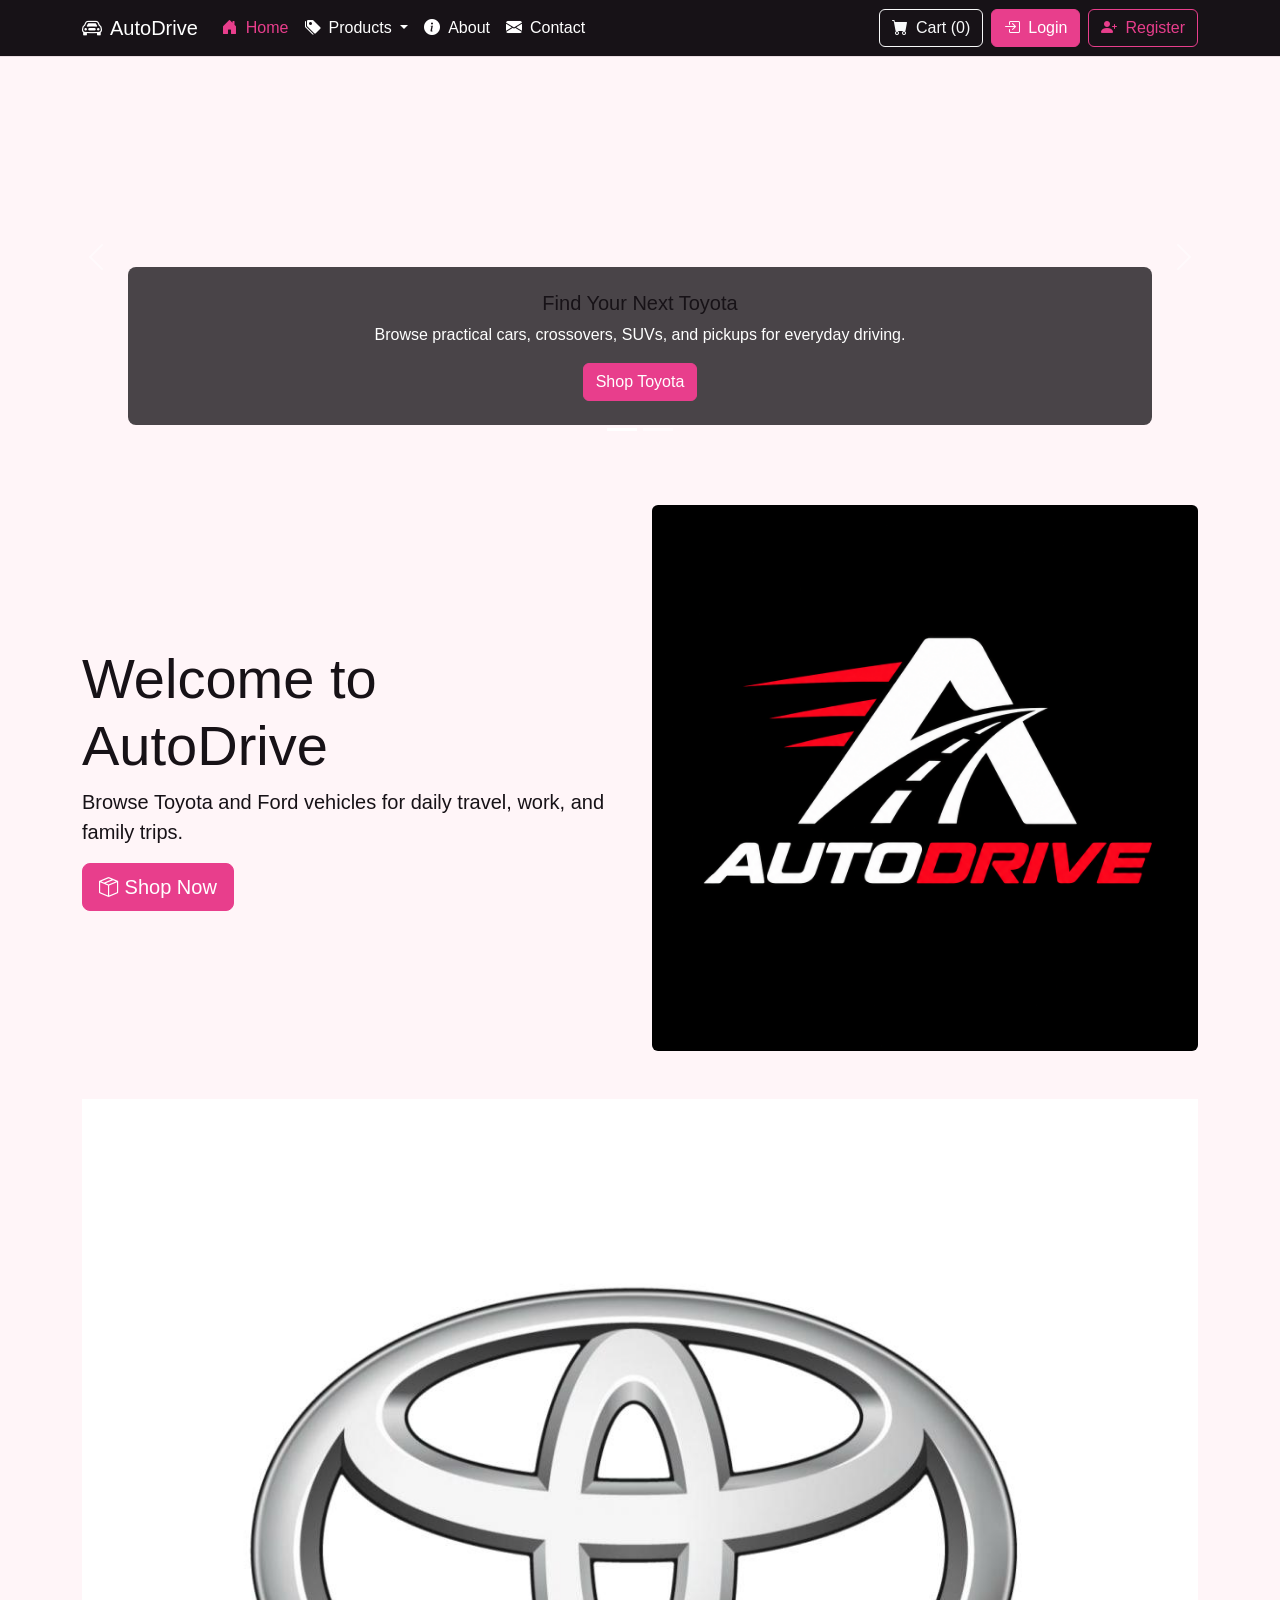
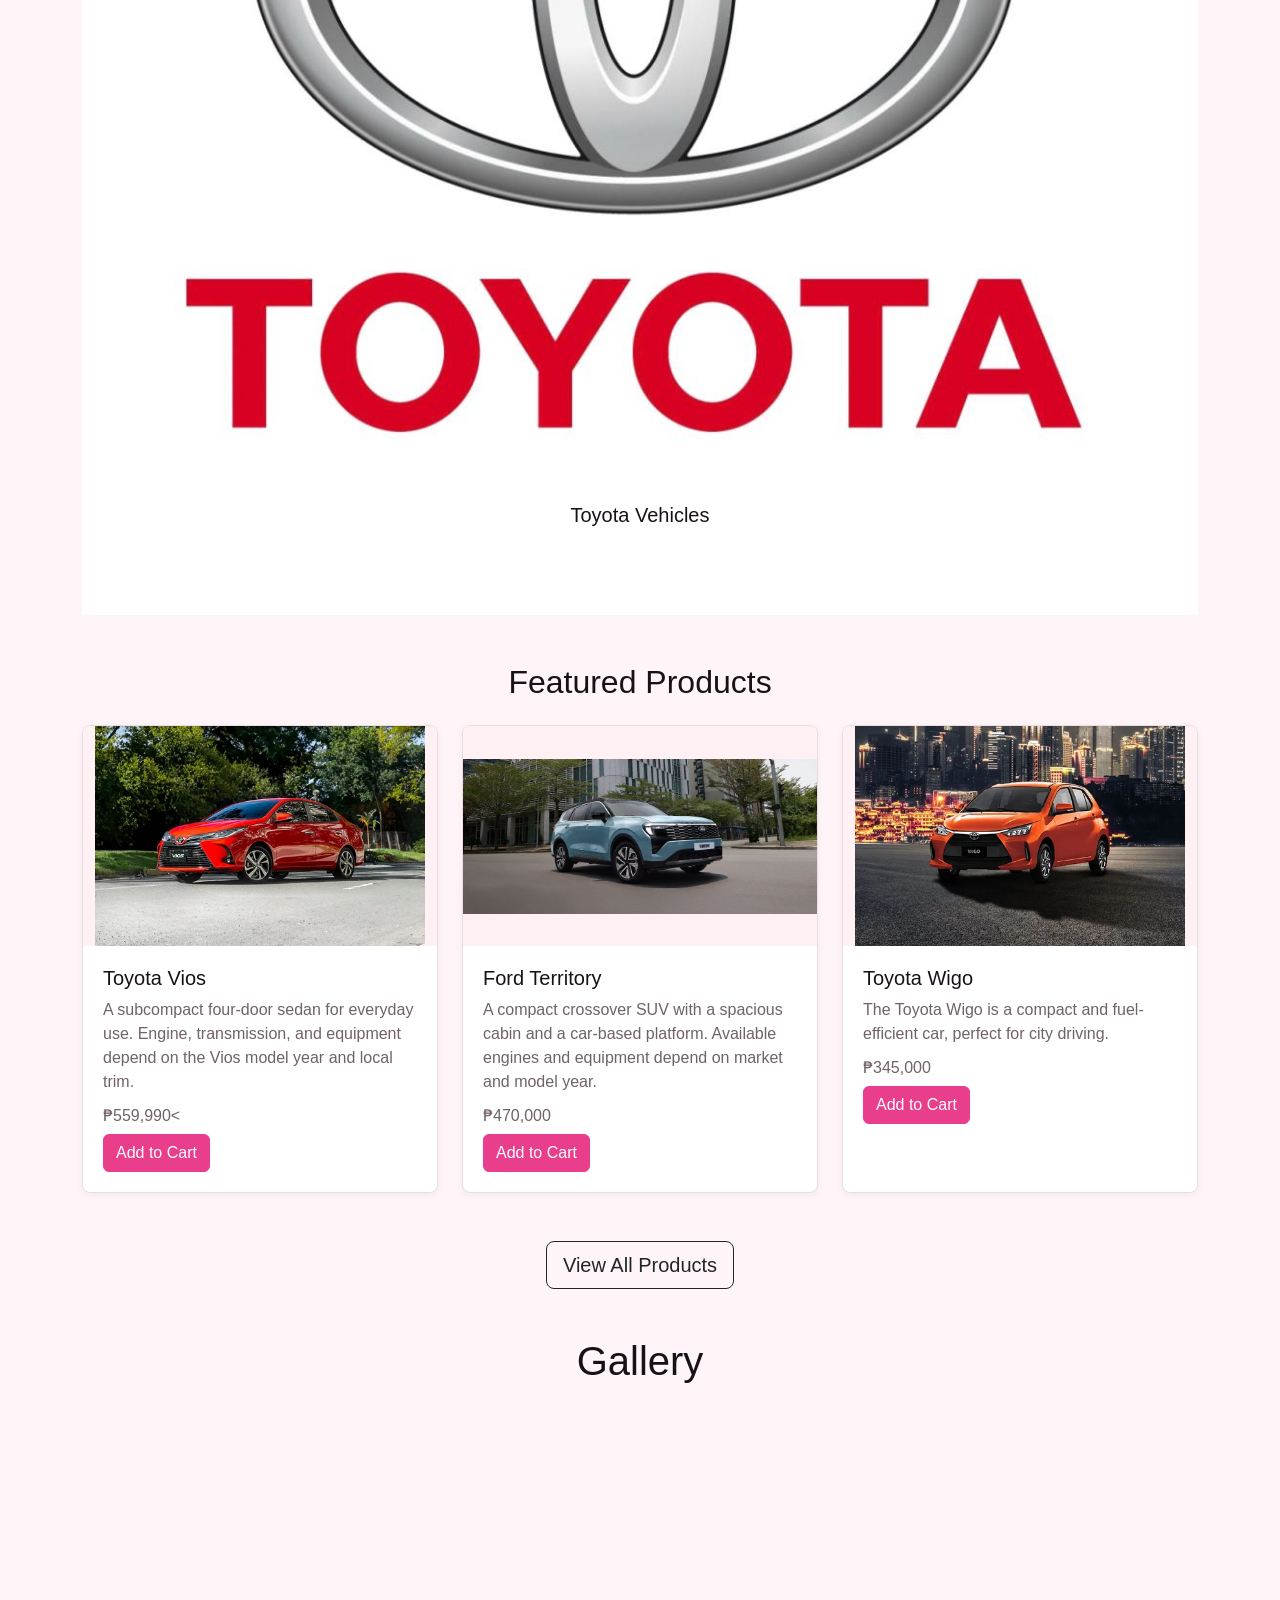
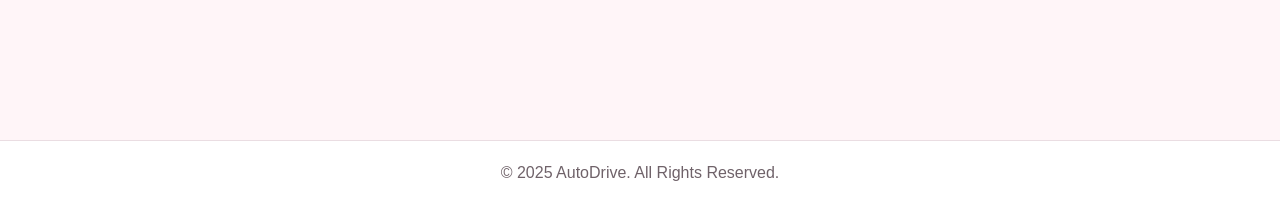
<file: index.html>
<!DOCTYPE html>
<html lang="en">
<head>
    <meta charset="UTF-8">
    <meta name="viewport" content="width=device-width, initial-scale=1.0">
    <title>AutoDrive| Home</title>
    <!-- Bootstrap CSS -->
    <link href="https://cdn.jsdelivr.net/npm/bootstrap@5.3.2/dist/css/bootstrap.min.css" rel="stylesheet">
    <!-- Bootstrap Icons CSS -->
    <link rel="stylesheet" href="https://cdn.jsdelivr.net/npm/bootstrap-icons@1.11.3/font/bootstrap-icons.min.css">
    
    <link rel="stylesheet" href="style.css">
</head>
<body>

    <!-- Navigation Bar with Icons -->
    <nav class="navbar navbar-expand-lg navbar-dark bg-dark sticky-top">
        <div class="container">
            <a class="navbar-brand" href="index.html">
           <i class="bi bi-car-front me-2"></i>AutoDrive</a>
            <button class="navbar-toggler" type="button" data-bs-toggle="collapse" data-bs-target="#navbarNav" aria-controls="navbarNav" aria-expanded="false" aria-label="Toggle navigation">
                <span class="navbar-toggler-icon"></span>
            </button>
            <div class="collapse navbar-collapse" id="navbarNav">
                <ul class="navbar-nav me-auto mb-2 mb-lg-0">
                    <li class="nav-item">
                        <a class="nav-link active" aria-current="page" href="index.html">
                            <i class="bi bi-house-door-fill me-2"></i>Home
                        </a>
                    </li>
                    <li class="nav-item dropdown">
                        <a class="nav-link dropdown-toggle" href="#" id="navbarDropdown" role="button" data-bs-toggle="dropdown" aria-expanded="false">
                            <i class="bi bi-tags-fill me-2"></i>Products
                        </a>
                        <ul class="dropdown-menu" aria-labelledby="navbarDropdown">
                            <li><a class="dropdown-item" href="products.html">All Products</a></li>
                            <li><hr class="dropdown-divider"></li>
                            <li><a class="dropdown-item" href="category1.html">Toyota</a></li>
                            <li><a class="dropdown-item" href="category2.html">Ford</a></li>
                        </ul>
                    </li>
                    <li class="nav-item">
                        <a class="nav-link" href="about.html">
                            <i class="bi bi-info-circle-fill me-2"></i>About
                        </a>
                    </li>
                    <li class="nav-item">
                        <a class="nav-link" href="contact.html">
                            <i class="bi bi-envelope-fill me-2"></i>Contact
                        </a>
                    </li>
                </ul>
                <div class="d-flex">
                    <a href="cart.html" class="btn btn-outline-light me-2">
                        <i class="bi bi-cart-fill me-2"></i>Cart (0)
                    </a>
                    <a href="login.html" class="btn btn-success me-2">
                        <i class="bi bi-box-arrow-in-right me-2"></i>Login
                    </a>
                    <a href="register.html" class="btn btn-outline-success">
                        <i class="bi bi-person-plus-fill me-2"></i>Register
                    </a>
                </div>
            </div>
        </div>
    </nav>

    <!-- Main Content (no changes here) -->
    <main>
        <!-- Hero Carousel -->
        <div id="heroCarousel" class="carousel slide hero-carousel" data-bs-ride="carousel">
            <div class="carousel-indicators">
              <button type="button" data-bs-target="#heroCarousel" data-bs-slide-to="0" class="active" aria-current="true" aria-label="Slide 1"></button>
              <button type="button" data-bs-target="#heroCarousel" data-bs-slide-to="1" aria-label="Slide 2"></button>
            </div>
           
<div class="carousel-inner">

    <!-- Toyota Slide -->
    <div class="carousel-item active"
         style="background-image: url('https://images.unsplash.com/photo-1599033488252-789a056d6f51?q=80&w=2070&auto=format&fit=crop')">

        <video class="hero-video" autoplay muted loop playsinline
               aria-hidden="true" tabindex="-1">
            <source src="https://videos.pexels.com/video-files/40304906/17217435_1920_1080_60fps.mp4"
                    type="video/mp4">
        </video>

        <div class="carousel-caption d-none d-md-block p-4">
            <h5>Find Your Next Toyota</h5>
            <p>Browse practical cars, crossovers, SUVs, and pickups for everyday driving.</p>
            <a href="category1.html" class="btn btn-success">
                Shop Toyota
            </a>
        </div>
    </div>

    <!-- Ford Advertisement Video Slide -->
    <div class="carousel-item"
         style="background-image: url('https://images.unsplash.com/photo-1621871224388-75b1d03473f3?q=80&w=2070&auto=format&fit=crop')">

        <video class="hero-video" autoplay muted loop playsinline
               aria-hidden="true" tabindex="-1">
            <source src="https://videos.pexels.com/video-files/16017126/16017126-hd_1920_1080_60fps.mp4"
                    type="video/mp4">
        </video>

        <div class="carousel-caption d-none d-md-block p-4">
            <h5>Built Ford Tough</h5>
            <p>Discover bold performance, rugged pickups, and versatile SUVs designed for the road ahead.</p>
            <a href="category2.html" class="btn btn-success">
                Explore Ford
            </a>
        </div>
    </div>

</div>

            <button class="carousel-control-prev" type="button" data-bs-target="#heroCarousel" data-bs-slide="prev">
              <span class="carousel-control-prev-icon" aria-hidden="true"></span>
            </button>
            <button class="carousel-control-next" type="button" data-bs-target="#heroCarousel" data-bs-slide="next">
              <span class="carousel-control-next-icon" aria-hidden="true"></span>
            </button>
        </div>
        <div class="container mt-5">
    <div class="row align-items-center">
      <div class="col-md-6">
        <h1 class="display-4">Welcome to AutoDrive</h1>
        <p class="lead">Browse Toyota and Ford vehicles for daily travel, work, and family trips.</p>
        <a href="products.html" class="btn btn-success btn-lg">
          <i class="bi bi-box-seam"></i> Shop Now
        </a>
      </div>
      <div class="col-md-6">
        <img src="images/Logo (2).png" class="img-fluid rounded" alt="AutoDrive vehicles">
      </div>
    </div>
  </div>
  <!-- Carousel -->
  <div class="container mt-5">
    <div id="mainCarousel" class="carousel slide" data-bs-ride="carousel">
      <div class="carousel-inner">
        <div class="carousel-item active">
          <img src="images/Toyota Logo.jpg" class="d-block w-100" alt="Toyota">
          <div class="carousel-caption d-none d-md-block">
            <h5>Toyota Vehicles</h5>
            <p>Explore Toyota cars and utility vehicles.</p>
          </div>
        </div>
        <div class="carousel-item">
          <img src="images/Ford Logo.jpg" class="d-block w-100" alt="Ford">
          <div class="carousel-caption d-none d-md-block">
            <h5>Ford Vehicles</h5>
            <p>Browse Ford SUVs and pickups.</p>
          </div>
        </div>
      </div>
      <button class="carousel-control-prev" type="button" data-bs-target="#mainCarousel" data-bs-slide="prev">
        <span class="carousel-control-prev-icon"></span>
      </button>
      <button class="carousel-control-next" type="button" data-bs-target="#mainCarousel" data-bs-slide="next">
        <span class="carousel-control-next-icon"></span>
      </button>
    </div>
  </div>
        <!-- Featured Products -->
        <div class="container my-5">
            <h2 class="text-center mb-4">Featured Products</h2>
            <div class="row">
                <div class="col-md-6 col-lg-4 mb-4">
                    <div class="card h-100 product-card">
                        <img src="images/Toyota vios.webp" class="card-img-top" alt="Toyota Vios">
                        <div class="card-body">
                            <h5 class="card-title">Toyota Vios</h5>
                            <p class="card-text">A subcompact four-door sedan for everyday use. Engine, transmission, and equipment depend on the Vios model year and local trim.</p>
                            <h6 class="card-subtitle mb-2 text-muted">₱559,990<</h6>
                            <a href="#" class="btn btn-success">Add to Cart</a>
                        </div>
                    </div>
                </div>
                <div class="col-md-6 col-lg-4 mb-4">
                    <div class="card h-100 product-card">
                        <img src="images/Ford territorry.webp" class="card-img-top" alt="Ford Territory">
                        <div class="card-body">
                            <h5 class="card-title">Ford Territory</h5>
                            <p class="card-text">A compact crossover SUV with a spacious cabin and a car-based platform. Available engines and equipment depend on market and model year.</p>
                            <h6 class="card-subtitle mb-2 text-muted">₱470,000</h6>
                            <a href="#" class="btn btn-success">Add to Cart</a>
                        </div>
                    </div>
                </div>
                 <div class="col-md-6 col-lg-4 mb-4">
                    <div class="card h-100 product-card">
                        <img src="images/Toyota Wigo.webp" class="card-img-top" alt="Toyota Wigo">
                        <div class="card-body">
                            <h5 class="card-title">Toyota Wigo</h5>
                            <p class="card-text">The Toyota Wigo is a compact and fuel-efficient car, perfect for city driving.</p>
                            <h6 class="card-subtitle mb-2 text-muted">₱345,000</h6>
                            <a href="#" class="btn btn-success">Add to Cart</a>
                        </div>
                    </div>
                </div>
            </div>
             <div class="text-center mt-4">
                <a href="products.html" class="btn btn-outline-dark btn-lg">View All Products</a>
            </div>
        </div>
    </main>
    <section>
    <h1 class="text-center">Gallery</h1>
    <div class="container">
        <div class="row">
            <div class="col-md-6 d-flex justifiy-content-center">
                <iframe width="560" height="315" src="https://www.youtube.com/embed/S8IyI9VuEkk?si=LOj-8vMNNdNqKsd3" title="YouTube video player" frameborder="0" allow="accelerometer; autoplay; clipboard-write; encrypted-media; gyroscope; picture-in-picture; web-share" referrerpolicy="strict-origin-when-cross-origin" allowfullscreen></iframe>
            </div>
            <div class="col-md-6 d-flex justifiy-content-center">
                <iframe width="560" height="315" src="https://www.youtube.com/embed/rBJLymiC4Zc?si=S6QFZhZSHbBHJrLD" title="YouTube video player" frameborder="0" allow="accelerometer; autoplay; clipboard-write; encrypted-media; gyroscope; picture-in-picture; web-share" referrerpolicy="strict-origin-when-cross-origin" allowfullscreen></iframe>
            </div>
        </div>
    </div>
  </section>


    <!-- Footer -->
    <footer class="footer">
        <div class="container text-center">
            <span>&copy; 2025 AutoDrive. All Rights Reserved.</span>
        </div>
    </footer>

    <script src="https://cdn.jsdelivr.net/npm/bootstrap@5.3.2/dist/js/bootstrap.bundle.min.js"></script>
</body>
</html>
</file>
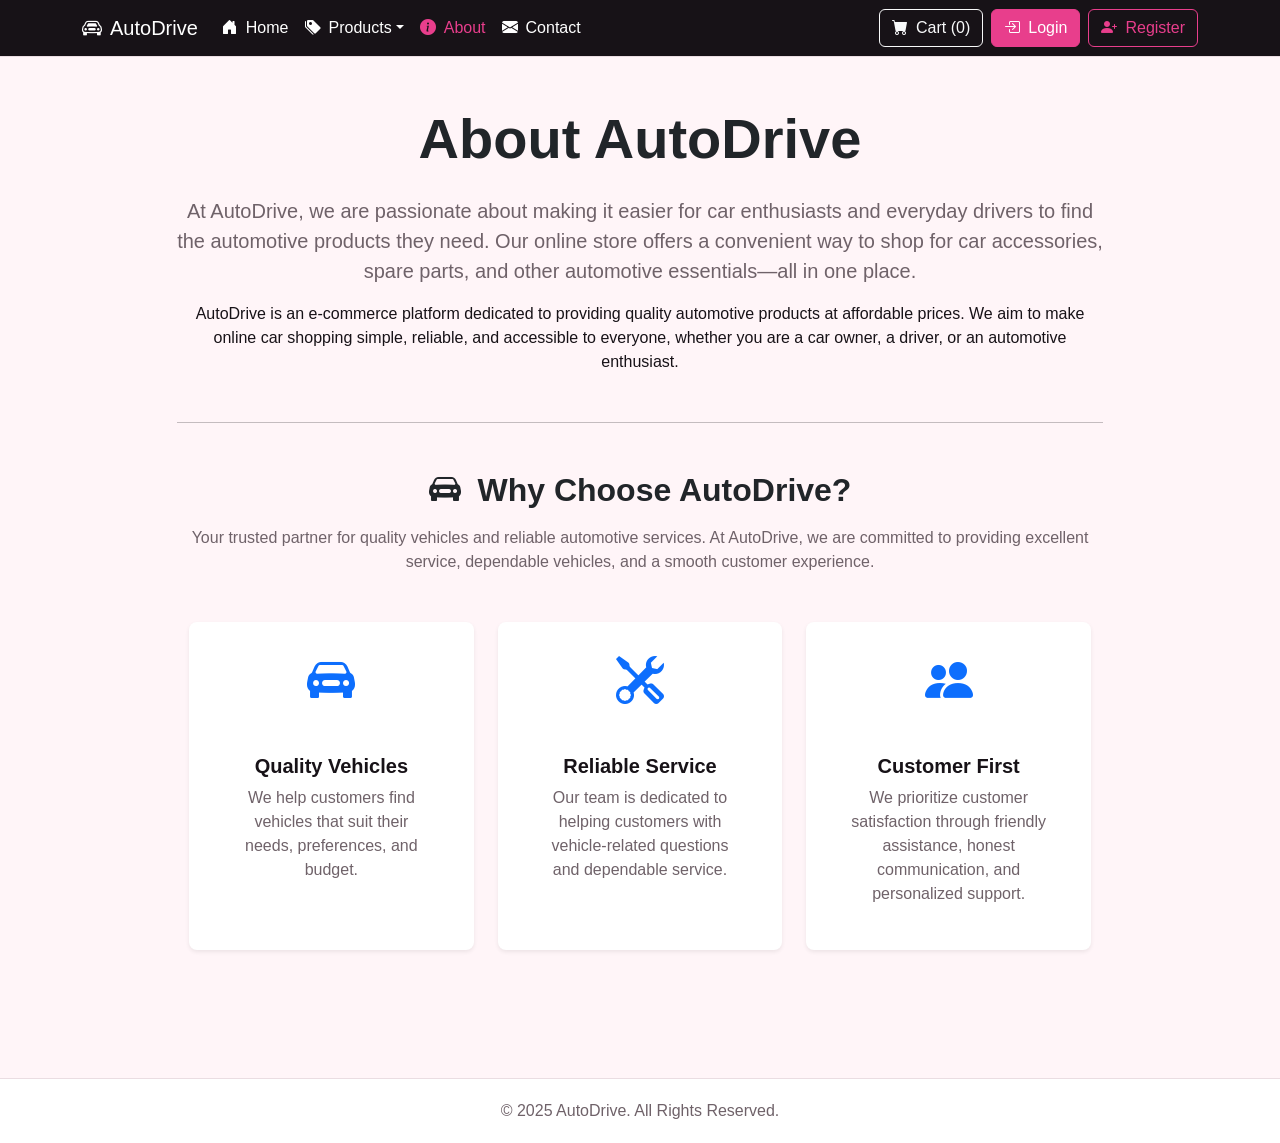
<file: about.html>
<!DOCTYPE html>
<html lang="en">
<head>
    <meta charset="UTF-8">
    <meta name="viewport" content="width=device-width, initial-scale=1.0">
    <title>AutoDrive | About Us</title>
    <link href="https://cdn.jsdelivr.net/npm/bootstrap@5.3.2/dist/css/bootstrap.min.css" rel="stylesheet">
    <link rel="stylesheet" href="https://cdn.jsdelivr.net/npm/bootstrap-icons@1.11.3/font/bootstrap-icons.min.css">
    <link rel="stylesheet" href="style.css">
</head>
<body>
    <!-- Navbar -->
    <nav class="navbar navbar-expand-lg navbar-dark bg-dark sticky-top">
        <div class="container">
            <a class="navbar-brand" href="index.html"><i class="bi bi-car-front me-2"></i>AutoDrive</a>
            <button class="navbar-toggler" type="button" data-bs-toggle="collapse" data-bs-target="#navbarNav"><span class="navbar-toggler-icon"></span></button>
            <div class="collapse navbar-collapse" id="navbarNav">
                <ul class="navbar-nav me-auto mb-2 mb-lg-0">
                    <li class="nav-item"><a class="nav-link" href="index.html"><i class="bi bi-house-door-fill me-2"></i>Home</a></li>
                    <li class="nav-item dropdown">
                        <a class="nav-link dropdown-toggle" href="#" id="navbarDropdown" role="button" data-bs-toggle="dropdown"><i class="bi bi-tags-fill me-2"></i>Products</a>
                        <ul class="dropdown-menu">
                            <li><a class="dropdown-item" href="products.html">All Products</a></li>
                            <li><hr class="dropdown-divider"></li>
                            <li><a class="dropdown-item" href="category1.html">Toyota</a></li>
                            <li><a class="dropdown-item" href="category2.html">Ford</a></li>
                        </ul>
                    </li>
                    <li class="nav-item"><a class="nav-link active" href="about.html"><i class="bi bi-info-circle-fill me-2"></i>About</a></li>
                    <li class="nav-item"><a class="nav-link" href="contact.html"><i class="bi bi-envelope-fill me-2"></i>Contact</a></li>
                </ul>
                <div class="d-flex">
                    <a href="cart.html" class="btn btn-outline-light me-2"><i class="bi bi-cart-fill me-2"></i>Cart (0)</a>
                    <a href="login.html" class="btn btn-success me-2"><i class="bi bi-box-arrow-in-right me-2"></i>Login</a>
                    <a href="register.html" class="btn btn-outline-success"><i class="bi bi-person-plus-fill me-2"></i>Register</a>
                </div>
            </div>
        </div>
    </nav>
    
    <!-- Main Content Area -->
    <main class="container my-5">
        <div class="row">
            <div class="col-lg-10 mx-auto">
                <h1 class="text-center mb-4 display-4 fw-bold text-dark">About AutoDrive</h1>
                <p class="lead text-center text-muted">At AutoDrive, we are passionate about making it easier for car enthusiasts and everyday drivers to find the automotive products they need. Our online store offers a convenient way to shop for car accessories, spare parts, and other automotive essentials—all in one place.</p>
                <p class="text-center">AutoDrive is an e-commerce platform dedicated to providing quality automotive products at affordable prices. We aim to make online car shopping simple, reliable, and accessible to everyone, whether you are a car owner, a driver, or an automotive enthusiast.</p>
                
                <hr class="my-5">
                
                

<section class="container my-5">
    <h2 class="text-center mb-3 text-dark fw-bold">
        <i class="bi bi-car-front-fill me-2"></i>
        Why Choose AutoDrive?
    </h2>

    <p class="text-center text-muted mb-5">
        Your trusted partner for quality vehicles and reliable automotive services.
        At AutoDrive, we are committed to providing excellent service,
        dependable vehicles, and a smooth customer experience.
    </p>

    <div class="row g-4 justify-content-center">


        <div class="col-12 col-sm-6 col-lg-4 d-flex">
            <div class="card flex-fill text-center border-0 shadow-sm p-4">
                <div class="mb-3">
                    <i class="bi bi-car-front-fill text-primary"
                       style="font-size: 3rem;"></i>
                </div>
                <div class="card-body">
                    <h5 class="card-title fw-bold">Quality Vehicles</h5>
                    <p class="card-text text-muted">
                        We help customers find vehicles that suit their
                        needs, preferences, and budget.
                    </p>
                </div>
            </div>
        </div>


        <div class="col-12 col-sm-6 col-lg-4 d-flex">
            <div class="card flex-fill text-center border-0 shadow-sm p-4">
                <div class="mb-3">
                    <i class="bi bi-tools text-primary"
                       style="font-size: 3rem;"></i>
                </div>
                <div class="card-body">
                    <h5 class="card-title fw-bold">Reliable Service</h5>
                    <p class="card-text text-muted">
                        Our team is dedicated to helping customers with
                        vehicle-related questions and dependable service.
                    </p>
                </div>
            </div>
        </div>


        <div class="col-12 col-sm-6 col-lg-4 d-flex">
            <div class="card flex-fill text-center border-0 shadow-sm p-4">
                <div class="mb-3">
                    <i class="bi bi-people-fill text-primary"
                       style="font-size: 3rem;"></i>
                </div>
                <div class="card-body">
                    <h5 class="card-title fw-bold">Customer First</h5>
                    <p class="card-text text-muted">
                        We prioritize customer satisfaction through
                        friendly assistance, honest communication,
                        and personalized support.
                    </p>
                </div>
            </div>
        </div>

    </div>
</section>

            </div>
        </div>
    </main>
    

    <footer class="footer">
        <div class="container text-center">
            <span>&copy; 2025 AutoDrive. All Rights Reserved.</span>
        </div>
    </footer>
    
    <script src="https://cdn.jsdelivr.net/npm/bootstrap@5.3.2/dist/js/bootstrap.bundle.min.js"></script>
</body>
</html>
</file>
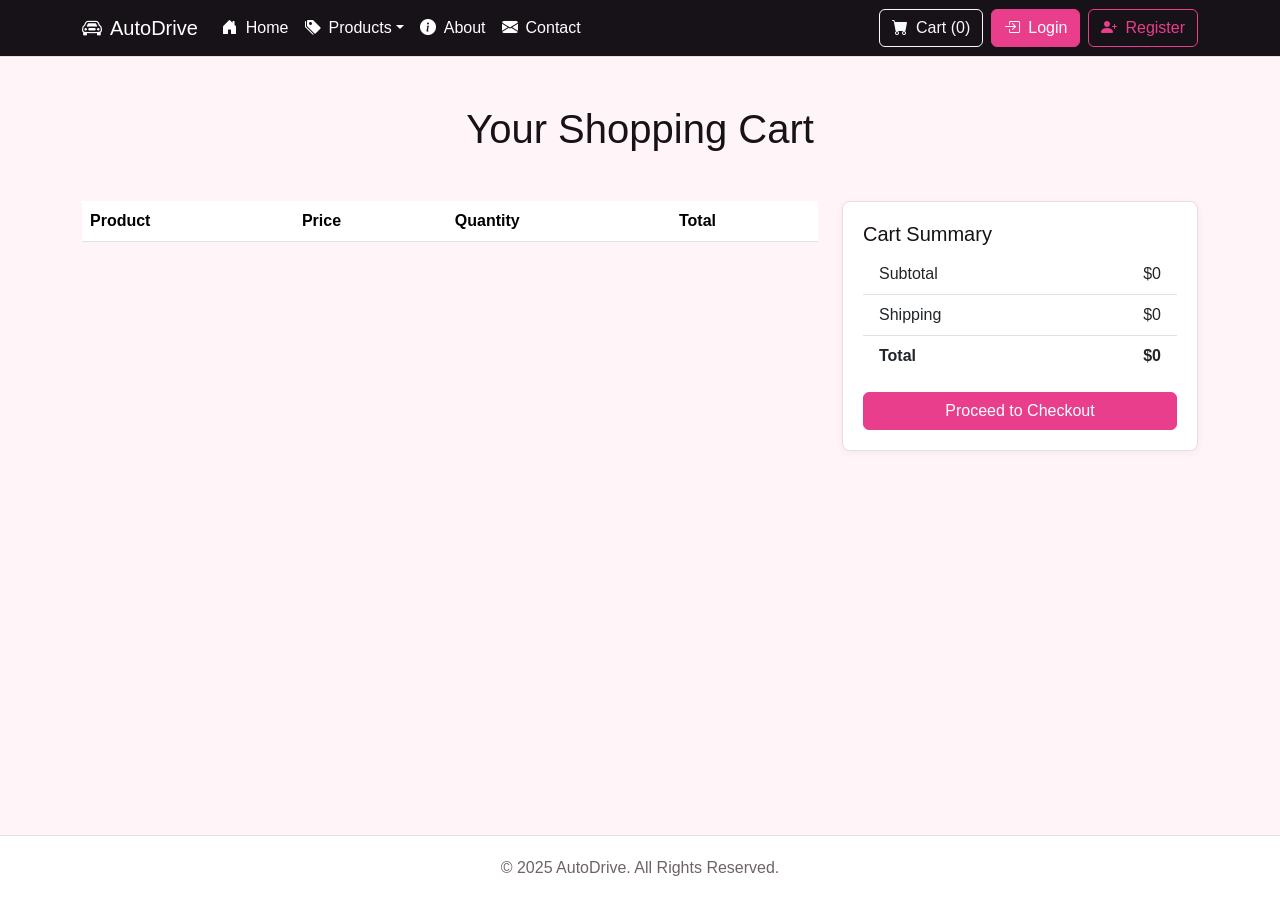
<file: cart.html>
<!DOCTYPE html>
<html lang="en">
<head>
    <meta charset="UTF-8">
    <meta name="viewport" content="width=device-width, initial-scale=1.0">
    <title>AutoDrive | Shopping Cart</title>
    <link href="https://cdn.jsdelivr.net/npm/bootstrap@5.3.2/dist/css/bootstrap.min.css" rel="stylesheet">
    <link rel="stylesheet" href="https://cdn.jsdelivr.net/npm/bootstrap-icons@1.11.3/font/bootstrap-icons.min.css">
    <link rel="stylesheet" href="style.css">
     <style>
      html, body {
        height: 100%;
      }
      body {
        min-height: 100vh;
        display: flex;
        flex-direction: column;
      }
      main {
        flex: 1 0 auto;
      }
      
    </style>
</head>
<body>
    <nav class="navbar navbar-expand-lg navbar-dark bg-dark sticky-top">
        <div class="container">
            <a class="navbar-brand" href="index.html"><i class="bi bi-car-front me-2"></i>AutoDrive</a>
            <button class="navbar-toggler" type="button" data-bs-toggle="collapse" data-bs-target="#navbarNav"><span class="navbar-toggler-icon"></span></button>
            <div class="collapse navbar-collapse" id="navbarNav">
                <ul class="navbar-nav me-auto mb-2 mb-lg-0">
                    <li class="nav-item"><a class="nav-link" href="index.html"><i class="bi bi-house-door-fill me-2"></i>Home</a></li>
                    <li class="nav-item dropdown">
                        <a class="nav-link dropdown-toggle" href="#" id="navbarDropdown" role="button" data-bs-toggle="dropdown"><i class="bi bi-tags-fill me-2"></i>Products</a>
                        <ul class="dropdown-menu">
                            <li><a class="dropdown-item" href="products.html">All Products</a></li>
                            <li><hr class="dropdown-divider"></li>
                            <li><a class="dropdown-item" href="category1.html">Toyota</a></li>
                            <li><a class="dropdown-item" href="category2.html">Ford</a></li>
                        </ul>
                    </li>
                    <li class="nav-item"><a class="nav-link" href="about.html"><i class="bi bi-info-circle-fill me-2"></i>About</a></li>
                    <li class="nav-item"><a class="nav-link" href="contact.html"><i class="bi bi-envelope-fill me-2"></i>Contact</a></li>
                </ul>
                <div class="d-flex">
                    <a href="cart.html" class="btn btn-outline-light me-2">
                        <i class="bi bi-cart-fill me-2"></i>Cart (<span id="cart-count">0</span>)
                    </a>
                    <a href="login.html" class="btn btn-success me-2"><i class="bi bi-box-arrow-in-right me-2"></i>Login</a>
                    <a href="register.html" class="btn btn-outline-success"><i class="bi bi-person-plus-fill me-2"></i>Register</a>
                </div>
            </div>
        </div>
    </nav>
    <main class="container my-5">
        <h1 class="text-center mb-5">Your Shopping Cart</h1>
        <div class="row">
            <div class="col-lg-8">
                <div class="table-responsive">
                    <table class="table align-middle">
                        <thead>
                            <tr>
                                <th colspan="2">Product</th>
                                <th>Price</th>
                                <th>Quantity</th>
                                <th>Total</th>
                            </tr>
                        </thead>
                        <tbody id="cart-table-body"></tbody>
                    </table>
                </div>
            </div>
            <div class="col-lg-4">
                <div class="card">
                    <div class="card-body">
                        <h5 class="card-title">Cart Summary</h5>
                        <ul class="list-group list-group-flush">
                            <li class="list-group-item d-flex justify-content-between"><span>Subtotal</span><span id="cart-subtotal">$0</span></li>
                            <li class="list-group-item d-flex justify-content-between"><span>Shipping</span><span id="cart-shipping">$250</span></li>
                            <li class="list-group-item d-flex justify-content-between"><strong>Total</strong><strong id="cart-total">$0</strong></li>
                        </ul>
                        <a href="#" class="btn btn-success w-100 mt-3">Proceed to Checkout</a>
                    </div>
                </div>
            </div>
        </div>
    </main>
    <footer class="footer"><div class="container text-center"><span>&copy; 2025 AutoDrive. All Rights Reserved.</span></div></footer>
    <script src="https://cdn.jsdelivr.net/npm/bootstrap@5.3.2/dist/js/bootstrap.bundle.min.js"></script>
    <script>
    function getCart() {
        return JSON.parse(localStorage.getItem('cartItems') || '[]');
    }
    function setCart(cart) {
        localStorage.setItem('cartItems', JSON.stringify(cart));
        document.getElementById('cart-count').textContent = cart.reduce((sum, item) => sum + item.qty, 0);
    }
    function renderCart() {
        let cart = getCart();
        setCart(cart);
        let tbody = document.getElementById('cart-table-body');
        tbody.innerHTML = '';
        let subtotal = 0;
        cart.forEach((item, idx) => {
            let total = item.price * item.qty;
            subtotal += total;
            let tr = document.createElement('tr');
            tr.innerHTML = `
                <td><img src="${item.image}" style="max-width: 100px;"></td>
                <td>${item.name}</td>
                <td>$${item.price.toLocaleString()}</td>
                <td>
                    <input type="number" class="form-control cart-qty" data-idx="${idx}" value="${item.qty}" min="1" style="width: 70px;">
                    <button class="btn btn-sm btn-danger mt-2 remove-item" data-idx="${idx}"><i class="bi bi-trash"></i></button>
                </td>
                <td>$${total.toLocaleString()}</td>
            `;
            tbody.appendChild(tr);
        });
        document.getElementById('cart-subtotal').textContent = `$${subtotal.toLocaleString()}`;
        let shipping = cart.length > 0 ? 250 : 0;
        document.getElementById('cart-shipping').textContent = `$${shipping}`;
        document.getElementById('cart-total').textContent = `$${(subtotal + shipping).toLocaleString()}`;
    }
    document.addEventListener('DOMContentLoaded', function() {
        renderCart();

        // Update quantity
        document.getElementById('cart-table-body').addEventListener('input', function(e) {
            if (e.target.classList.contains('cart-qty')) {
                let idx = e.target.getAttribute('data-idx');
                let cart = getCart();
                let qty = parseInt(e.target.value);
                if (qty < 1) qty = 1;
                cart[idx].qty = qty;
                setCart(cart);
                renderCart();
            }
        });

        // Remove item
        document.getElementById('cart-table-body').addEventListener('click', function(e) {
            if (e.target.closest('.remove-item')) {
                let idx = e.target.closest('.remove-item').getAttribute('data-idx');
                let cart = getCart();
                cart.splice(idx, 1);
                setCart(cart);
                renderCart();
            }
        });
    });
    </script>
</body>
</html>
</file>
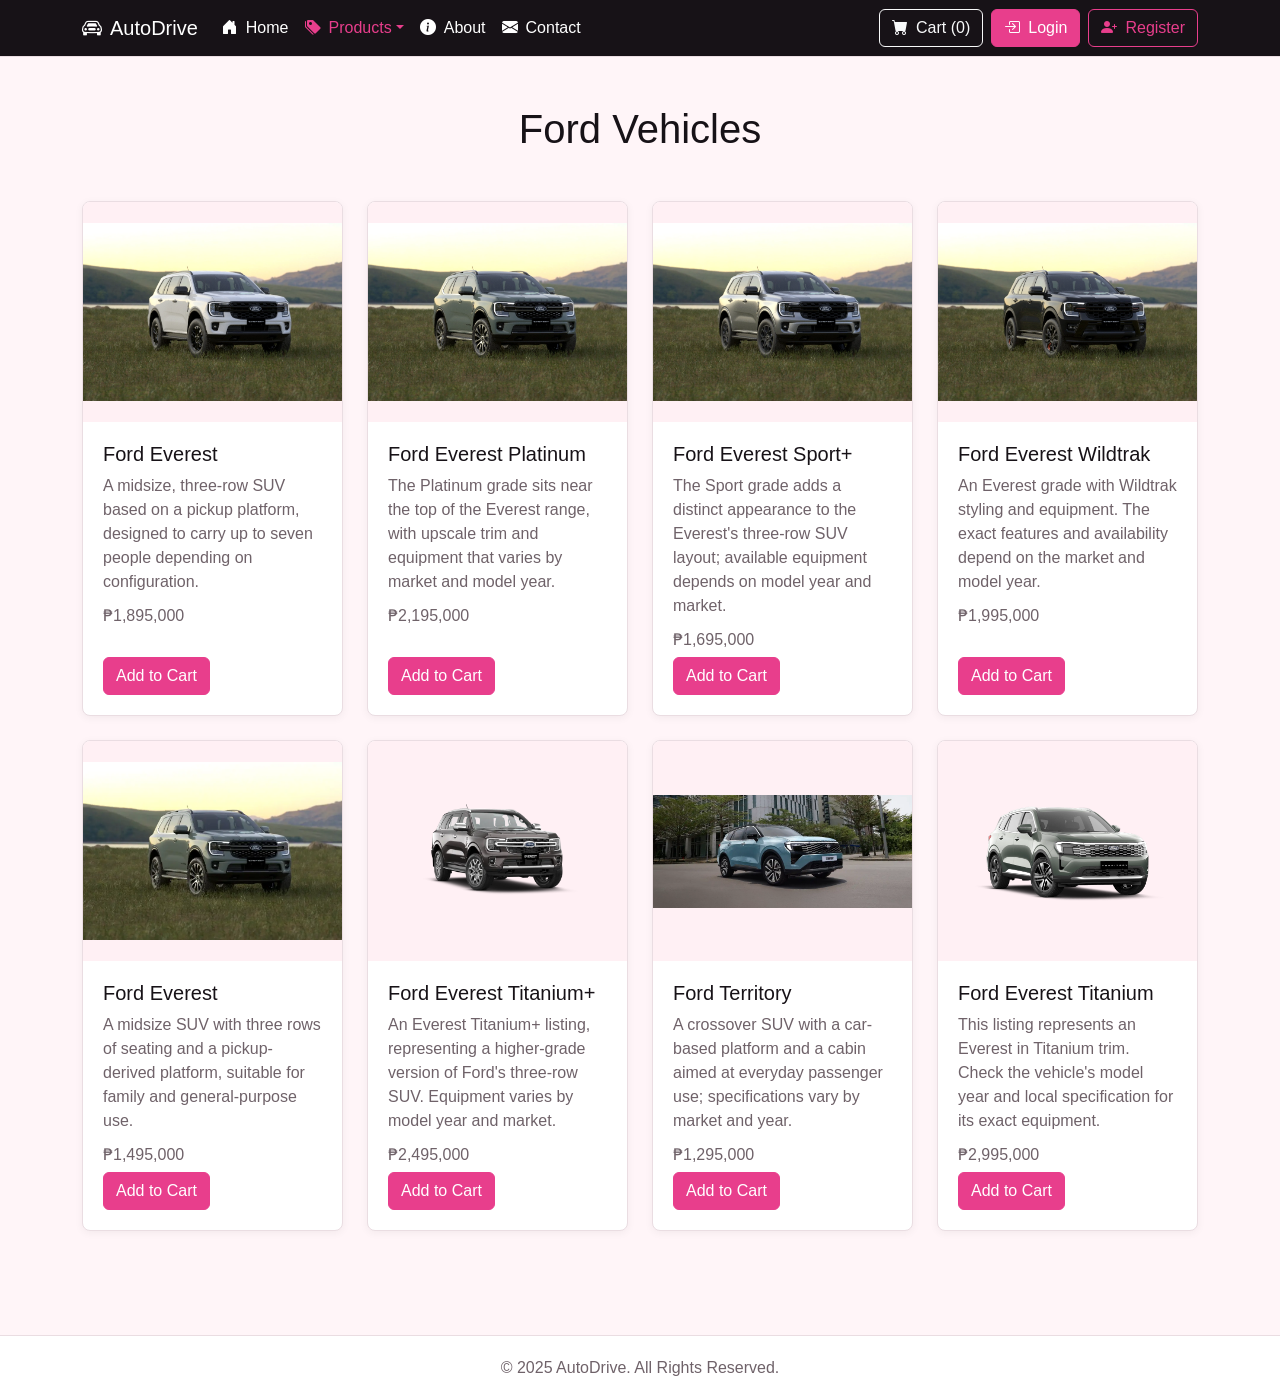
<file: category2.html>
<!DOCTYPE html>
<html lang="en">
<head>
    <meta charset="UTF-8">
    <meta name="viewport" content="width=device-width, initial-scale=1.0">
    <title>AutoDrive | Ford Vehicles</title>
    <link href="https://cdn.jsdelivr.net/npm/bootstrap@5.3.2/dist/css/bootstrap.min.css" rel="stylesheet">
    <link rel="stylesheet" href="https://cdn.jsdelivr.net/npm/bootstrap-icons@1.11.3/font/bootstrap-icons.min.css">
    <link rel="stylesheet" href="style.css">
</head>
<body>
    <nav class="navbar navbar-expand-lg navbar-dark bg-dark sticky-top">
        <div class="container">
            <a class="navbar-brand" href="index.html"><i class="bi bi-car-front me-2"></i>AutoDrive</a>
            <button class="navbar-toggler" type="button" data-bs-toggle="collapse" data-bs-target="#navbarNav"><span class="navbar-toggler-icon"></span></button>
            <div class="collapse navbar-collapse" id="navbarNav">
                <ul class="navbar-nav me-auto mb-2 mb-lg-0">
                    <li class="nav-item"><a class="nav-link" href="index.html"><i class="bi bi-house-door-fill me-2"></i>Home</a></li>
                    <li class="nav-item dropdown">
                        <a class="nav-link dropdown-toggle active" href="#" id="navbarDropdown" role="button" data-bs-toggle="dropdown"><i class="bi bi-tags-fill me-2"></i>Products</a>
                        <ul class="dropdown-menu">
                            <li><a class="dropdown-item" href="products.html">All Products</a></li>
                            <li><hr class="dropdown-divider"></li>
                            <li><a class="dropdown-item" href="category1.html">Toyota</a></li>
                            <li><a class="dropdown-item" href="category2.html">Ford</a></li>
                        </ul>
                    </li>
                    <li class="nav-item"><a class="nav-link" href="about.html"><i class="bi bi-info-circle-fill me-2"></i>About</a></li>
                    <li class="nav-item"><a class="nav-link" href="contact.html"><i class="bi bi-envelope-fill me-2"></i>Contact</a></li>
                </ul>
                <div class="d-flex">
                    <a href="cart.html" class="btn btn-outline-light me-2">
                        <i class="bi bi-cart-fill me-2"></i>Cart (<span id="cart-count">0</span>)
                    </a>
                    <a href="login.html" class="btn btn-success me-2"><i class="bi bi-box-arrow-in-right me-2"></i>Login</a>
                    <a href="register.html" class="btn btn-outline-success"><i class="bi bi-person-plus-fill me-2"></i>Register</a>
                </div>
            </div>
        </div>
    </nav>
    <main class="container my-5">
        <h1 class="text-center mb-5">Ford Vehicles</h1>
        <div class="row">
            <div class="col-md-6 col-lg-3 mb-4">
                <div class="card h-100 product-card">
                    <img src="images/Ford everest active.webp" class="card-img-top">
                    <div class="card-body d-flex flex-column">
                        <h5 class="card-title">Ford Everest</h5>
                        <p class="card-text">A midsize, three-row SUV based on a pickup platform, designed to carry up to seven people depending on configuration.</p>
                        <h6 class="card-subtitle mb-2 text-muted">₱1,895,000</h6>
                        <div class="mt-auto">
                            <button class="btn btn-success add-to-cart-btn"
                                data-name="Ford Everest"
                                data-price="1895000"
                                data-image="images/Ford everest active.webp"
                            >Add to Cart</button>
                        </div>
                    </div>
                </div>
            </div>
            <div class="col-md-6 col-lg-3 mb-4">
                <div class="card h-100 product-card">
                    <img src="images/Ford everest platinum.webp" class="card-img-top">
                    <div class="card-body d-flex flex-column">
                        <h5 class="card-title">Ford Everest Platinum</h5>
                        <p class="card-text">The Platinum grade sits near the top of the Everest range, with upscale trim and equipment that varies by market and model year.</p>
                        <h6 class="card-subtitle mb-2 text-muted">₱2,195,000</h6>
                        <div class="mt-auto">
                            <button class="btn btn-success add-to-cart-btn"
                                data-name="Ford Everest Platinum"
                                data-price="2195000"
                                data-image="images/Ford everest platinum.webp"
                            >Add to Cart</button>
                        </div>
                    </div>
                </div>
            </div>
            <div class="col-md-6 col-lg-3 mb-4">
                <div class="card h-100 product-card">
                    <img src="images/Ford everest sport+.webp" class="card-img-top">
                    <div class="card-body d-flex flex-column">
                        <h5 class="card-title">Ford Everest Sport+</h5>
                        <p class="card-text">The Sport grade adds a distinct appearance to the Everest's three-row SUV layout; available equipment depends on model year and market.</p>
                        <h6 class="card-subtitle mb-2 text-muted">₱1,695,000</h6>
                        <div class="mt-auto">
                            <button class="btn btn-success add-to-cart-btn"
                                data-name="Ford Everest Sport+"
                                data-price="1695000"
                                data-image="images/Ford everest sport+.webp"
                            >Add to Cart</button>
                        </div>
                    </div>
                </div>
            </div>
            <div class="col-md-6 col-lg-3 mb-4">
                <div class="card h-100 product-card">
                    <img src="images/Ford everest Wildtrak.webp" class="card-img-top">
                    <div class="card-body d-flex flex-column">
                        <h5 class="card-title">Ford Everest Wildtrak</h5>
                        <p class="card-text">An Everest grade with Wildtrak styling and equipment. The exact features and availability depend on the market and model year.</p>
                        <h6 class="card-subtitle mb-2 text-muted">₱1,995,000</h6>
                        <div class="mt-auto">
                            <button class="btn btn-success add-to-cart-btn"
                                data-name="Ford Everest Wildtrak"
                                data-price="1995000"
                                data-image="images/Ford everest Wildtrak.webp"
                            >Add to Cart</button>
                        </div>
                    </div>
                </div>
            </div>
            <div class="col-md-6 col-lg-3 mb-4">
                <div class="card h-100 product-card">
                    <img src="images/Ford everest.webp" class="card-img-top">
                    <div class="card-body d-flex flex-column">
                        <h5 class="card-title">Ford Everest</h5>
                        <p class="card-text">A midsize SUV with three rows of seating and a pickup-derived platform, suitable for family and general-purpose use.</p>
                        <h6 class="card-subtitle mb-2 text-muted">₱1,495,000</h6>
                        <div class="mt-auto">
                            <button class="btn btn-success add-to-cart-btn"
                                data-name="Ford Everest"
                                data-price="1495000"
                                data-image="images/Ford everest.webp"
                            >Add to Cart</button>
                        </div>
                    </div>
                </div>
            </div>
            <div class="col-md-6 col-lg-3 mb-4">
                <div class="card h-100 product-card">
                    <img src="images/Ford Titanuim+.webp" class="card-img-top">
                    <div class="card-body d-flex flex-column">
                        <h5 class="card-title">Ford Everest Titanium+</h5>
                        <p class="card-text">An Everest Titanium+ listing, representing a higher-grade version of Ford's three-row SUV. Equipment varies by model year and market.</p>
                        <h6 class="card-subtitle mb-2 text-muted">₱2,495,000</h6>
                        <div class="mt-auto">
                            <button class="btn btn-success add-to-cart-btn"
                                data-name="Ford Everest Titanium+"
                                data-price="2495000"
                                data-image="images/Ford Titanuim+.webp"
                            >Add to Cart</button>
                        </div>
                    </div>
                </div>
            </div>
            <div class="col-md-6 col-lg-3 mb-4">
                <div class="card h-100 product-card">
                    <img src="images/Ford territorry.webp" class="card-img-top">
                    <div class="card-body d-flex flex-column">
                        <h5 class="card-title">Ford Territory</h5>
                        <p class="card-text">A crossover SUV with a car-based platform and a cabin aimed at everyday passenger use; specifications vary by market and year.</p>
                        <h6 class="card-subtitle mb-2 text-muted">₱1,295,000</h6>
                        <div class="mt-auto">
                            <button class="btn btn-success add-to-cart-btn"
                                data-name="Ford Territory"
                                data-price="1295000"
                                data-image="images/Ford territorry.webp"
                            >Add to Cart</button>
                        </div>
                    </div>
                </div>
            </div>
            <div class="col-md-6 col-lg-3 mb-4">
                <div class="card h-100 product-card">
                    <img src="images/Ford Titanuim x.webp" class="card-img-top">
                    <div class="card-body d-flex flex-column">
                        <h5 class="card-title">Ford Everest Titanium</h5>
                        <p class="card-text">This listing represents an Everest in Titanium trim. Check the vehicle's model year and local specification for its exact equipment.</p>
                        <h6 class="card-subtitle mb-2 text-muted">₱2,995,000</h6>
                        <div class="mt-auto">
                            <button class="btn btn-success add-to-cart-btn"
                                data-name="Ford Everest Titanium"
                                data-price="2995000"
                                data-image="images/Ford Titanuim x.webp"
                            >Add to Cart</button>
                        </div>
                    </div>
                </div>
            </div>
        </div>
    </main>
    <footer class="footer"><div class="container text-center"><span>&copy; 2025 AutoDrive. All Rights Reserved.</span></div></footer>
    <script src="https://cdn.jsdelivr.net/npm/bootstrap@5.3.2/dist/js/bootstrap.bundle.min.js"></script>
    <script>
    function getCart() {
        return JSON.parse(localStorage.getItem('cartItems') || '[]');
    }
    function setCart(cart) {
        localStorage.setItem('cartItems', JSON.stringify(cart));
        document.getElementById('cart-count').textContent = cart.reduce((sum, item) => sum + item.qty, 0);
    }
    document.addEventListener('DOMContentLoaded', function() {
        setCart(getCart());
        document.querySelectorAll('.add-to-cart-btn').forEach(function(btn) {
            btn.addEventListener('click', function(e) {
                e.preventDefault();
                const name = btn.getAttribute('data-name');
                const price = parseFloat(btn.getAttribute('data-price'));
                const image = btn.getAttribute('data-image');
                let cart = getCart();
                let found = cart.find(item => item.name === name);
                if (found) {
                    found.qty += 1;
                } else {
                    cart.push({ name, price, image, qty: 1 });
                }
                setCart(cart);
                btn.textContent = "Added!";
                btn.disabled = true;
                setTimeout(() => {
                    btn.textContent = "Add to Cart";
                    btn.disabled = false;
                }, 1000);
            });
        });
    });
    </script>
</body>
</html>
</file>
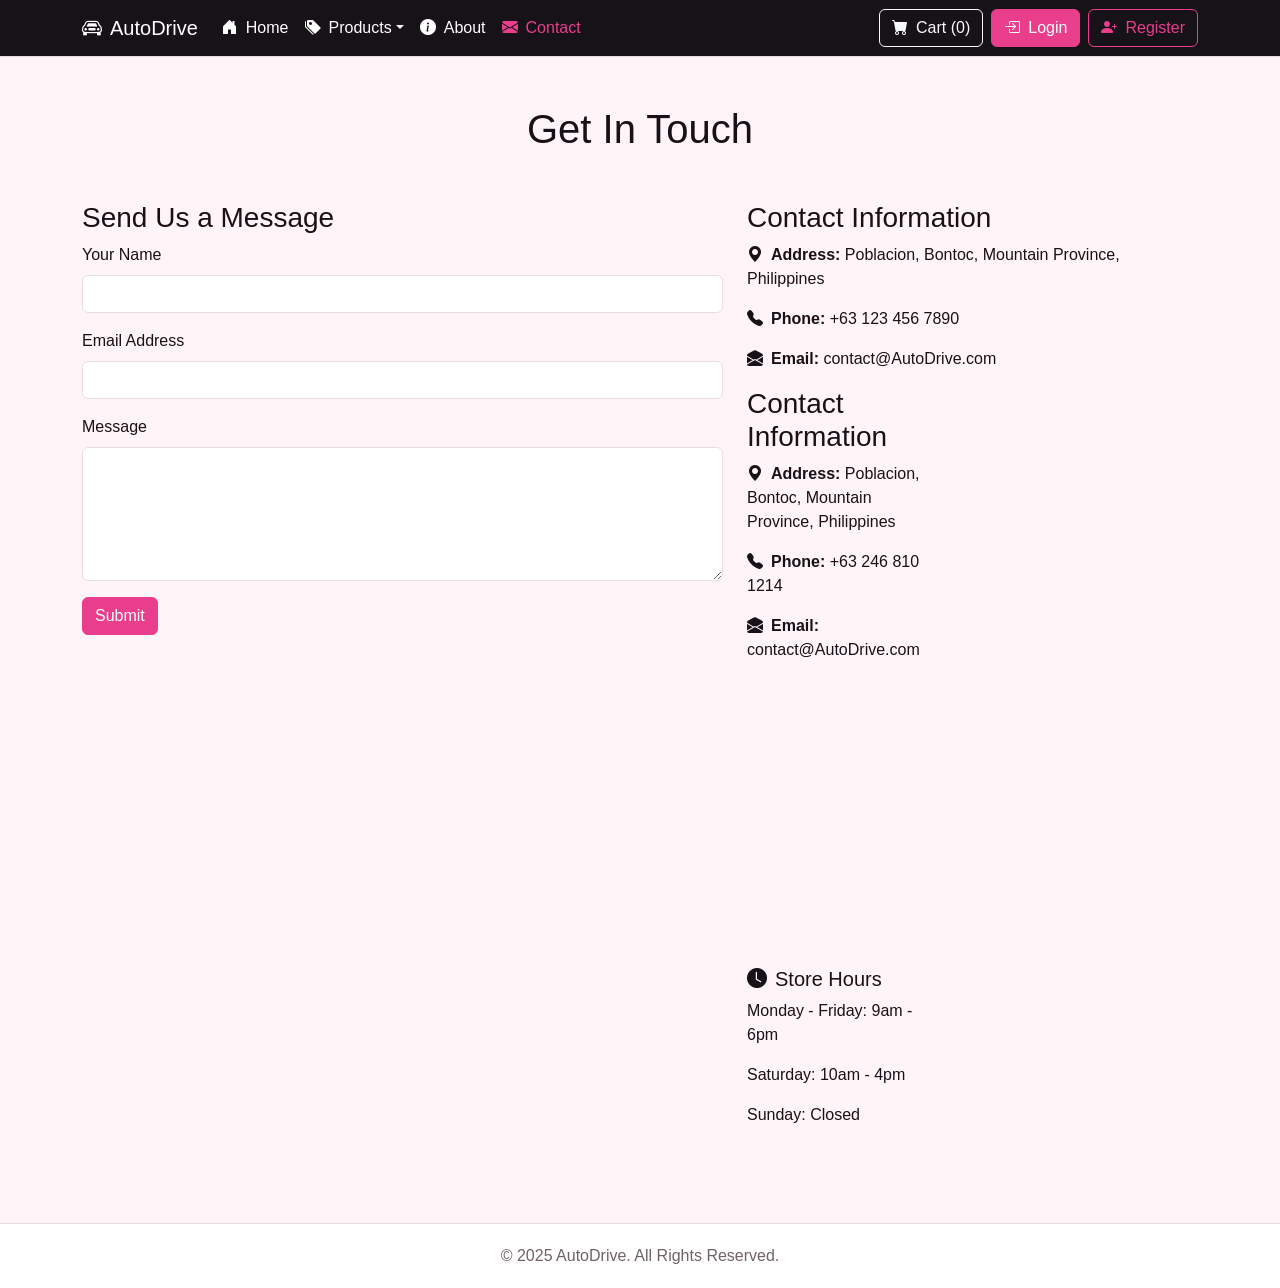
<file: contact.html>
<!DOCTYPE html>
<html lang="en">
<head>
    <meta charset="UTF-8">
    <meta name="viewport" content="width=device-width, initial-scale=1.0">
    <title>AutoDrive | Contact Us</title>
    <link href="https://cdn.jsdelivr.net/npm/bootstrap@5.3.2/dist/css/bootstrap.min.css" rel="stylesheet">
    <link rel="stylesheet" href="https://cdn.jsdelivr.net/npm/bootstrap-icons@1.11.3/font/bootstrap-icons.min.css">
    <link rel="stylesheet" href="style.css">
</head>
<body>
    <nav class="navbar navbar-expand-lg navbar-dark bg-dark sticky-top">
        <div class="container">
           <a class="navbar-brand" href="index.html"><i class="bi bi-car-front me-2"></i>AutoDrive</a>
            <button class="navbar-toggler" type="button" data-bs-toggle="collapse" data-bs-target="#navbarNav"><span class="navbar-toggler-icon"></span></button>
            <div class="collapse navbar-collapse" id="navbarNav">
                <ul class="navbar-nav me-auto mb-2 mb-lg-0">
                    <li class="nav-item"><a class="nav-link" href="index.html"><i class="bi bi-house-door-fill me-2"></i>Home</a></li>
                    <li class="nav-item dropdown">
                        <a class="nav-link dropdown-toggle" href="#" id="navbarDropdown" role="button" data-bs-toggle="dropdown"><i class="bi bi-tags-fill me-2"></i>Products</a>
                        <ul class="dropdown-menu">
                            <li><a class="dropdown-item" href="products.html">All Products</a></li>
                            <li><hr class="dropdown-divider"></li>
                            <li><a class="dropdown-item" href="category1.html">Toyota</a></li>
                            <li><a class="dropdown-item" href="category2.html">Ford</a></li>
                        </ul>
                    </li>
                    <li class="nav-item"><a class="nav-link" href="about.html"><i class="bi bi-info-circle-fill me-2"></i>About</a></li>
                    <li class="nav-item"><a class="nav-link active" href="contact.html"><i class="bi bi-envelope-fill me-2"></i>Contact</a></li>
                </ul>
                <div class="d-flex">
                    <a href="cart.html" class="btn btn-outline-light me-2"><i class="bi bi-cart-fill me-2"></i>Cart (0)</a>
                    <a href="login.html" class="btn btn-success me-2"><i class="bi bi-box-arrow-in-right me-2"></i>Login</a>
                    <a href="register.html" class="btn btn-outline-success"><i class="bi bi-person-plus-fill me-2"></i>Register</a>
                </div>
            </div>
        </div>
    </nav>
    <main class="container my-5">
        <h1 class="text-center mb-5">Get In Touch</h1>
        <div class="row">
            <div class="col-md-7 mb-4 mb-md-0">
                <h3>Send Us a Message</h3>
                <form>
                    <div class="mb-3"><label for="contactName" class="form-label">Your Name</label><input type="text" class="form-control" id="contactName" required></div>
                    <div class="mb-3"><label for="contactEmail" class="form-label">Email Address</label><input type="email" class="form-control" id="contactEmail" required></div>
                    <div class="mb-3"><label for="contactMessage" class="form-label">Message</label><textarea class="form-control" id="contactMessage" rows="5" required></textarea></div>
                    <button type="submit" class="btn btn-success">Submit</button>
                </form>
            </div>
            <div class="col-md-5">
                <h3>Contact Information</h3>
                <p><i class="bi bi-geo-alt-fill me-2"></i><strong>Address:</strong> Poblacion, Bontoc, Mountain Province, Philippines</p>
                <p><i class="bi bi-telephone-fill me-2"></i><strong>Phone:</strong> +63 123 456 7890</p>
                <p><i class="bi bi-envelope-open-fill me-2"></i><strong>Email:</strong> contact@AutoDrive.com</p>
                
                <!-- Google Map Embed -->
                
                
               <div class="col-md-5">
    <h3>Contact Information</h3>
    <p><i class="bi bi-geo-alt-fill me-2"></i><strong>Address:</strong> Poblacion, Bontoc, Mountain Province, Philippines</p>
    <p><i class="bi bi-telephone-fill me-2"></i><strong>Phone:</strong> +63 246 810 1214</p>
    <p><i class="bi bi-envelope-open-fill me-2"></i><strong>Email:</strong> contact@AutoDrive.com</p>
    
    <!-- Google Map Embed -->
    <div class="my-4 rounded overflow-hidden">
        <iframe
            src="https://www.google.com/maps?q=Bontoc,+Mountain+Province,+Philippines&output=embed"
            width="100%"
            height="250"
            style="border:0;"
            allowfullscreen=""
            loading="lazy"
            referrerpolicy="no-referrer-when-downgrade"
            title="Our Location in Bontoc, Mountain Province">
        </iframe>
    </div>
    
    <h5><i class="bi bi-clock-fill me-2"></i>Store Hours</h5>
    <p>Monday - Friday: 9am - 6pm</p>
    <p>Saturday: 10am - 4pm</p>
    <p>Sunday: Closed</p>
</div>
    </main>
    <footer class="footer"><div class="container text-center"><span>&copy; 2025 AutoDrive. All Rights Reserved.</span></div></footer>
    <script src="https://cdn.jsdelivr.net/npm/bootstrap@5.3.2/dist/js/bootstrap.bundle.min.js"></script>
</body>
</html>
</file>
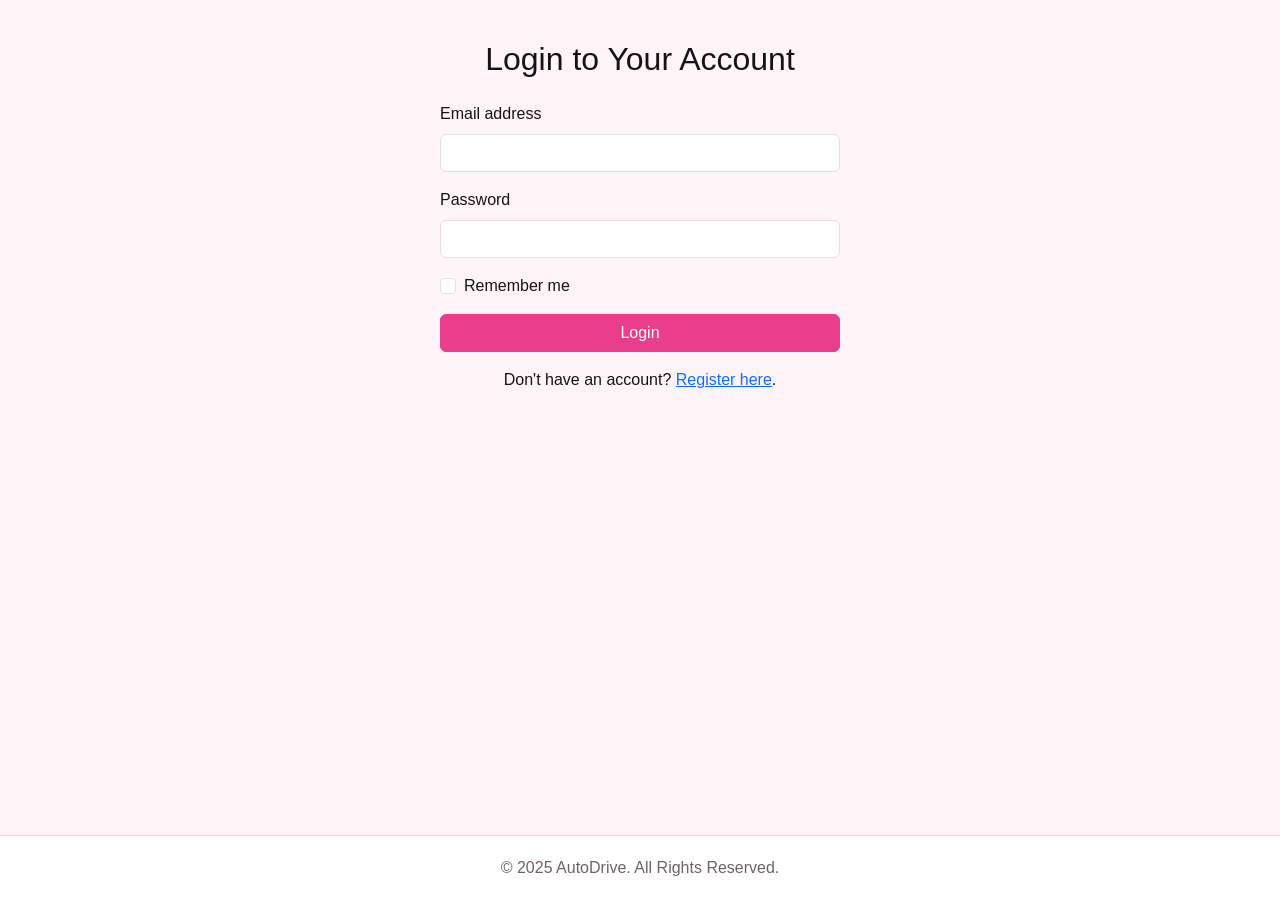
<file: login.html>
<!DOCTYPE html>
<html lang="en">
<head>
    <meta charset="UTF-8">
    <meta name="viewport" content="width=device-width, initial-scale=1.0">
    <title>AutoDrive | Login</title>
    <link href="https://cdn.jsdelivr.net/npm/bootstrap@5.3.2/dist/css/bootstrap.min.css" rel="stylesheet">
    <link rel="stylesheet" href="https://cdn.jsdelivr.net/npm/bootstrap-icons@1.11.3/font/bootstrap-icons.min.css">
    <link rel="stylesheet" href="style.css">
    <style>
      html, body {
        height: 100%;
      }
      body {
        min-height: 100vh;
        display: flex;
        flex-direction: column;
      }
      main {
        flex: 1 0 auto;
      }
      
    </style>
</head>
<body>
    <main class="container">
        <div class="form-container" style="max-width: 400px; margin: 40px auto;">
            <h2 class="text-center mb-4">Login to Your Account</h2>
            <form id="loginForm">
                <div class="mb-3">
                    <label for="loginEmail" class="form-label">Email address</label>
                    <input type="email" class="form-control" id="loginEmail" required>
                </div>
                <div class="mb-3">
                    <label for="loginPassword" class="form-label">Password</label>
                    <input type="password" class="form-control" id="loginPassword" required>
                </div>
                <div class="mb-3 form-check">
                    <input type="checkbox" class="form-check-input" id="rememberMe">
                    <label class="form-check-label" for="rememberMe">Remember me</label>
                </div>
                <button type="submit" class="btn btn-success w-100">Login</button>
                <p class="text-center mt-3">Don't have an account? <a href="register.html">Register here</a>.</p>
            </form>
        </div>
    </main>
    <footer class="footer">
        <div class="container text-center">
            <span>&copy; 2025 AutoDrive. All Rights Reserved.</span>
        </div>
    </footer>
    <script src="https://cdn.jsdelivr.net/npm/bootstrap@5.3.2/dist/js/bootstrap.bundle.min.js"></script>
    <script>
        document.getElementById('loginForm').addEventListener('submit', function(event) {
            event.preventDefault(); // Prevent default form submission
            window.location.href = 'index.html'; // Redirect to home page
        });
    </script>
</body>
</html>
</file>
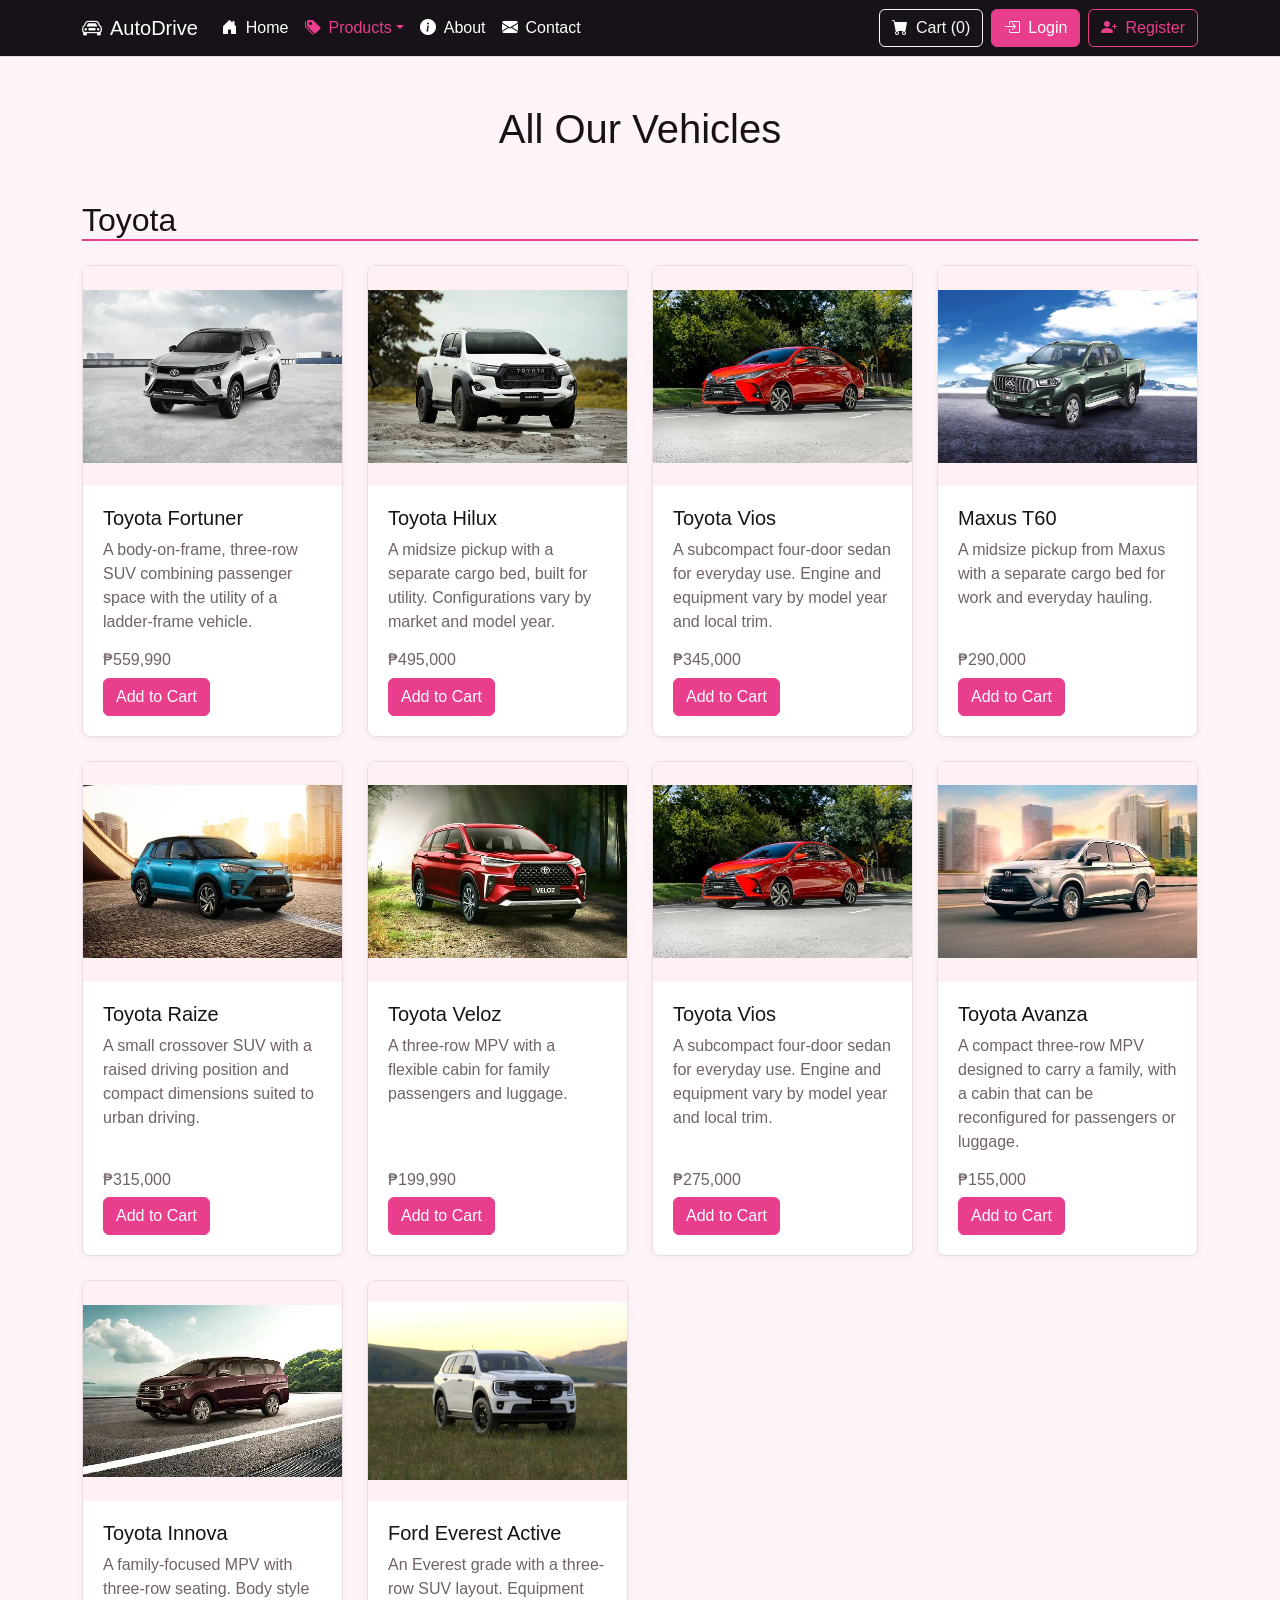
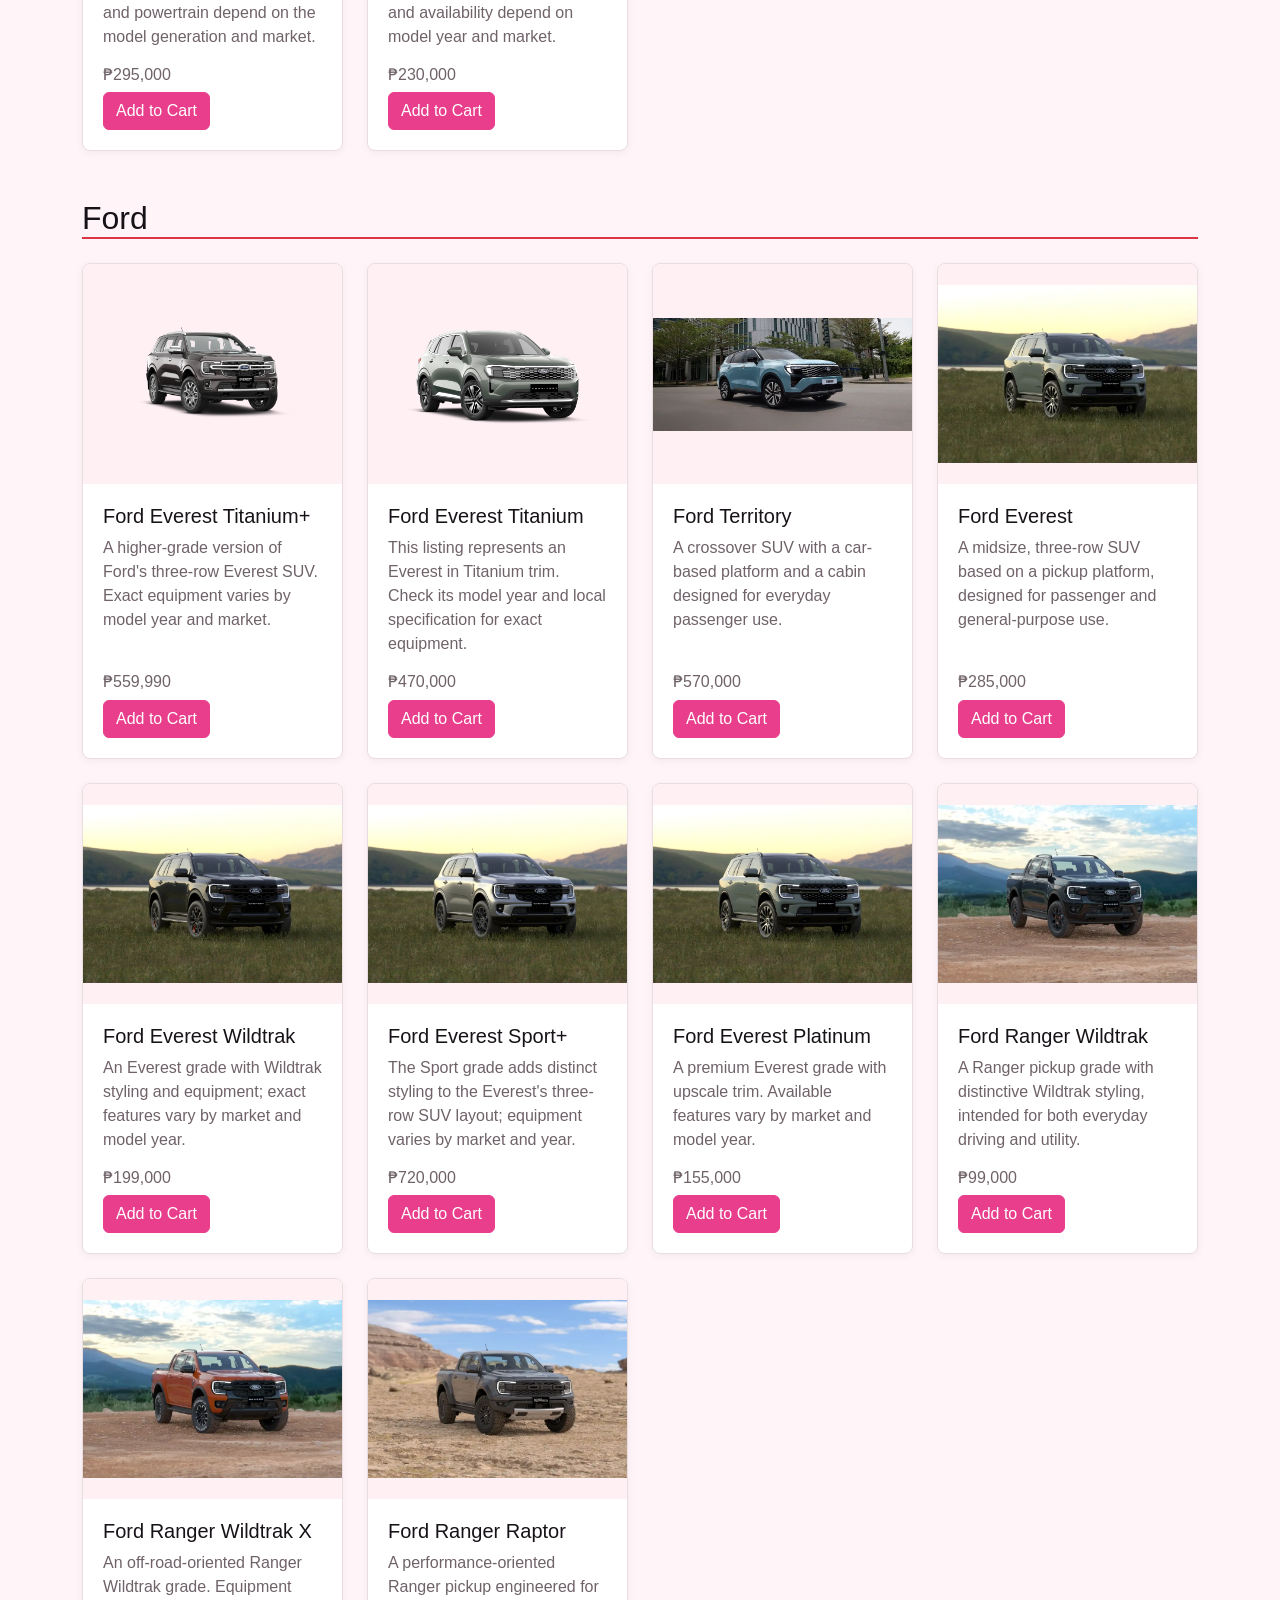
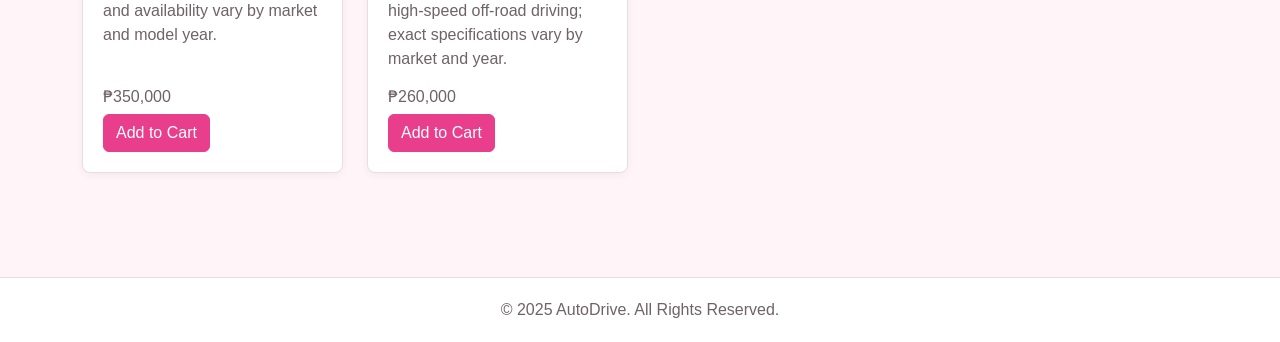
<file: products.html>
<!DOCTYPE html>
<html lang="en">
<head>
    <meta charset="UTF-8">
    <meta name="viewport" content="width=device-width, initial-scale=1.0">
    <title>AutoDrive | All Products</title>
    <link href="https://cdn.jsdelivr.net/npm/bootstrap@5.3.2/dist/css/bootstrap.min.css" rel="stylesheet">
    <link rel="stylesheet" href="https://cdn.jsdelivr.net/npm/bootstrap-icons@1.11.3/font/bootstrap-icons.min.css">
    <link rel="stylesheet" href="style.css">
</head>
<body>
    <nav class="navbar navbar-expand-lg navbar-dark bg-dark sticky-top">
        <div class="container">
            <a class="navbar-brand" href="index.html"><i class="bi bi-car-front me-2"></i>AutoDrive</a>
            <button class="navbar-toggler" type="button" data-bs-toggle="collapse" data-bs-target="#navbarNav"><span class="navbar-toggler-icon"></span></button>
            <div class="collapse navbar-collapse" id="navbarNav">
                <ul class="navbar-nav me-auto mb-2 mb-lg-0">
                    <li class="nav-item"><a class="nav-link" href="index.html"><i class="bi bi-house-door-fill me-2"></i>Home</a></li>
                    <li class="nav-item dropdown">
                        <a class="nav-link dropdown-toggle active" href="#" id="navbarDropdown" role="button" data-bs-toggle="dropdown"><i class="bi bi-tags-fill me-2"></i>Products</a>
                        <ul class="dropdown-menu">
                            <li><a class="dropdown-item" href="products.html">All Products</a></li>
                            <li><hr class="dropdown-divider"></li>
                            <li><a class="dropdown-item" href="category1.html">Toyota</a></li>
                            <li><a class="dropdown-item" href="category2.html">Ford</a></li>
                        </ul>
                    </li>
                    <li class="nav-item"><a class="nav-link" href="about.html"><i class="bi bi-info-circle-fill me-2"></i>About</a></li>
                    <li class="nav-item"><a class="nav-link" href="contact.html"><i class="bi bi-envelope-fill me-2"></i>Contact</a></li>
                </ul>
                <div class="d-flex">
                    <a href="cart.html" class="btn btn-outline-light me-2">
                        <i class="bi bi-cart-fill me-2"></i>Cart (<span id="cart-count">0</span>)
                    </a>
                    <a href="login.html" class="btn btn-success me-2"><i class="bi bi-box-arrow-in-right me-2"></i>Login</a>
                    <a href="register.html" class="btn btn-outline-success"><i class="bi bi-person-plus-fill me-2"></i>Register</a>
                </div>
            </div>
        </div>
    </nav>
    <main class="container my-5">
        <h1 class="text-center mb-5">All Our Vehicles</h1>
        <h2 class="mb-4" style="border-bottom: 2px solid var(--brand-color);">Toyota</h2>
        <div class="row">
            <!-- Toyota vehicles -->
            <div class="col-md-6 col-lg-3 mb-4">
                <div class="card h-100 product-card">
                    <img src="images/Toyota Fortuner.webp" class="card-img-top">
                    <div class="card-body d-flex flex-column">
                        <h5 class="card-title">Toyota Fortuner</h5>
                        <p class="card-text">A body-on-frame, three-row SUV combining passenger space with the utility of a ladder-frame vehicle.</p>
                        <h6 class="card-subtitle mt-auto mb-2 text-muted">₱559,990</h6>
                        <div class="">
                            <button class="btn btn-success add-to-cart-btn"
                                data-name="Toyota Fortuner"
                                data-price="559990"
                                data-image="images/Toyota Fortuner.webp"
                            >Add to Cart</button>
                        </div>
                    </div>
                </div>
            </div>
            <div class="col-md-6 col-lg-3 mb-4">
                <div class="card h-100 product-card">
                    <img src="images/Toyota Hilux.webp" class="card-img-top">
                    <div class="card-body d-flex flex-column">
                        <h5 class="card-title">Toyota Hilux</h5>
                        <p class="card-text">A midsize pickup with a separate cargo bed, built for utility. Configurations vary by market and model year.</p>
                        <h6 class="card-subtitle mt-auto mb-2 text-muted">₱495,000</h6>
                        <div class="">
                            <button class="btn btn-success add-to-cart-btn"
                                data-name="Toyota Hilux"
                                data-price="495000"
                                data-image="images/Toyota Hilux.webp"
                            >Add to Cart</button>
                        </div>
                    </div>
                </div>
            </div>
            <div class="col-md-6 col-lg-3 mb-4">
                <div class="card h-100 product-card">
                    <img src="images/Toyota vios.webp" class="card-img-top">
                    <div class="card-body d-flex flex-column">
                        <h5 class="card-title">Toyota Vios</h5>
                        <p class="card-text">A subcompact four-door sedan for everyday use. Engine and equipment vary by model year and local trim.</p>
                        <h6 class="card-subtitle mt-auto mb-2 text-muted">₱345,000</h6>
                        <div class="">
                            <button class="btn btn-success add-to-cart-btn"
                                data-name="Toyota Vios"
                                data-price="345000"
                                data-image="images/Toyota vios.webp"
                            >Add to Cart</button>
                        </div>
                    </div>
                </div>
            </div>
            <div class="col-md-6 col-lg-3 mb-4">
                <div class="card h-100 product-card">
                    <img src="images/Toyota maxus.webp" class="card-img-top">
                    <div class="card-body d-flex flex-column">
                        <h5 class="card-title">Maxus T60</h5>
                        <p class="card-text">A midsize pickup from Maxus with a separate cargo bed for work and everyday hauling.</p>
                        <h6 class="card-subtitle mt-auto mb-2 text-muted">₱290,000</h6>
                        <div class="">
                            <button class="btn btn-success add-to-cart-btn"
                                data-name="Maxus T60"
                                data-price="290000"
                                data-image="images/Toyota maxus.webp"
                            >Add to Cart</button>
                        </div>
                    </div>
                </div>
            </div>
            <!-- More Toyota vehicles -->
            <div class="col-md-6 col-lg-3 mb-4">
                <div class="card h-100 product-card">
                    <img src="images/Toyota Raize.webp" class="card-img-top">
                    <div class="card-body d-flex flex-column">
                        <h5 class="card-title">Toyota Raize</h5>
                        <p class="card-text">A small crossover SUV with a raised driving position and compact dimensions suited to urban driving.</p>
                        <h6 class="card-subtitle mt-auto mb-2 text-muted">₱315,000</h6>
                        <div class="">
                            <button class="btn btn-success add-to-cart-btn"
                                data-name="Toyota Raize"
                                data-price="315000"
                                data-image="images/Toyota Raize.webp"
                            >Add to Cart</button>
                        </div>
                    </div>
                </div>
            </div>
            <div class="col-md-6 col-lg-3 mb-4">
                <div class="card h-100 product-card">
                    <img src="images/Toyota veloz.webp" class="card-img-top">
                    <div class="card-body d-flex flex-column">
                        <h5 class="card-title">Toyota Veloz</h5>
                        <p class="card-text">A three-row MPV with a flexible cabin for family passengers and luggage.</p>
                        <h6 class="card-subtitle mt-auto mb-2 text-muted">₱199,990</h6>
                        <div class="">
                            <button class="btn btn-success add-to-cart-btn"
                                data-name="Toyota Veloz"
                                data-price="199990"
                                data-image="images/Toyota veloz.webp"
                            >Add to Cart</button>
                        </div>
                    </div>
                </div>
            </div>
            <div class="col-md-6 col-lg-3 mb-4">
                <div class="card h-100 product-card">
                    <img src="images/Toyota vios.webp" class="card-img-top">
                    <div class="card-body d-flex flex-column">
                        <h5 class="card-title">Toyota Vios</h5>
                        <p class="card-text">A subcompact four-door sedan for everyday use. Engine and equipment vary by model year and local trim.</p>
                        <h6 class="card-subtitle mt-auto mb-2 text-muted">₱275,000</h6>
                        <div class="">
                            <button class="btn btn-success add-to-cart-btn"
                                data-name="Toyota Vios"
                                data-price="275000"
                                data-image="images/Toyota vios.webp"
                            >Add to Cart</button>
                        </div>
                    </div>
                </div>
            </div>
            <div class="col-md-6 col-lg-3 mb-4">
                <div class="card h-100 product-card">
                    <img src="images/toyota-avanza.webp" class="card-img-top">
                    <div class="card-body d-flex flex-column">
                        <h5 class="card-title">Toyota Avanza</h5>
                        <p class="card-text">A compact three-row MPV designed to carry a family, with a cabin that can be reconfigured for passengers or luggage.</p>
                        <h6 class="card-subtitle mt-auto mb-2 text-muted">₱155,000</h6>
                        <div class="">
                            <button class="btn btn-success add-to-cart-btn"
                                data-name="Toyota Avanza"
                                data-price="155000"
                                data-image="images/toyota-avanza.webp"
                            >Add to Cart</button>
                        </div>
                    </div>
                </div>
            </div>
            <!-- Additional Toyota vehicles -->
            <div class="col-md-6 col-lg-3 mb-4">
                <div class="card h-100 product-card">
                    <img src="images/toyota-innova.webp" class="card-img-top">
                    <div class="card-body d-flex flex-column">
                        <h5 class="card-title">Toyota Innova</h5>
                        <p class="card-text">A family-focused MPV with three-row seating. Body style and powertrain depend on the model generation and market.</p>
                        <h6 class="card-subtitle mt-auto mb-2 text-muted">₱295,000</h6>
                        <div class="">
                            <button class="btn btn-success add-to-cart-btn"
                                data-name="Toyota Innova"
                                data-price="295000"
                                data-image="images/toyota-innova.webp"
                            >Add to Cart</button>
                        </div>
                    </div>
                </div>
            </div>
            <div class="col-md-6 col-lg-3 mb-4">
                <div class="card h-100 product-card">
                    <img src="images/Ford everest active.webp" class="card-img-top">
                    <div class="card-body d-flex flex-column">
                        <h5 class="card-title">Ford Everest Active</h5>
                        <p class="card-text">An Everest grade with a three-row SUV layout. Equipment and availability depend on model year and market.</p>
                        <h6 class="card-subtitle mt-auto mb-2 text-muted">₱230,000</h6>
                        <div class="">
                            <button class="btn btn-success add-to-cart-btn"
                                data-name="Ford Everest Active"
                                data-price="230000"
                                data-image="images/Ford everest active.webp"
                            >Add to Cart</button>
                        </div>
                    </div>
                </div>
            </div>
        </div>
        <h2 class="my-4" style="border-bottom: 2px solid var(--accent-red);">Ford</h2>
        <div class="row">
            <!-- Ford vehicles -->
            <div class="col-md-6 col-lg-3 mb-4">
                <div class="card h-100 product-card">
                    <img src="images/Ford Titanuim+.webp" class="card-img-top">
                    <div class="card-body d-flex flex-column">
                        <h5 class="card-title">Ford Everest Titanium+</h5>
                        <p class="card-text">A higher-grade version of Ford's three-row Everest SUV. Exact equipment varies by model year and market.</p>
                        <h6 class="card-subtitle mt-auto mb-2 text-muted">₱559,990</h6>
                        <div class="">
                            <button class="btn btn-success add-to-cart-btn"
                                data-name="Ford Everest Titanium+"
                                data-price="559990"
                                data-image="images/Ford Titanuim+.webp"
                            >Add to Cart</button>
                        </div>
                    </div>
                </div>
            </div>
            <div class="col-md-6 col-lg-3 mb-4">
                <div class="card h-100 product-card">
                    <img src="images/Ford Titanuim x.webp" class="card-img-top">
                    <div class="card-body d-flex flex-column">
                        <h5 class="card-title">Ford Everest Titanium</h5>
                        <p class="card-text">This listing represents an Everest in Titanium trim. Check its model year and local specification for exact equipment.</p>
                        <h6 class="card-subtitle mt-auto mb-2 text-muted">₱470,000</h6>
                        <div class="">
                            <button class="btn btn-success add-to-cart-btn"
                                data-name="Ford Everest Titanium"
                                data-price="470000"
                                data-image="images/Ford Titanuim x.webp"
                            >Add to Cart</button>
                        </div>
                    </div>
                </div>
            </div>
            <div class="col-md-6 col-lg-3 mb-4">
                <div class="card h-100 product-card">
                    <img src="images/Ford territorry.webp" class="card-img-top">
                    <div class="card-body d-flex flex-column">
                        <h5 class="card-title">Ford Territory</h5>
                        <p class="card-text">A crossover SUV with a car-based platform and a cabin designed for everyday passenger use.</p>
                        <h6 class="card-subtitle mt-auto mb-2 text-muted">₱570,000</h6>
                        <div class="">
                            <button class="btn btn-success add-to-cart-btn"
                                data-name="Ford Territory"
                                data-price="570000"
                                data-image="images/Ford territorry.webp"
                            >Add to Cart</button>
                        </div>
                    </div>
                </div>
            </div>
            <div class="col-md-6 col-lg-3 mb-4">
                <div class="card h-100 product-card">
                    <img src="images/Ford everest.webp" class="card-img-top">
                    <div class="card-body d-flex flex-column">
                        <h5 class="card-title">Ford Everest</h5>
                        <p class="card-text">A midsize, three-row SUV based on a pickup platform, designed for passenger and general-purpose use.</p>
                        <h6 class="card-subtitle mt-auto mb-2 text-muted">₱285,000</h6>
                        <div class="">
                            <button class="btn btn-success add-to-cart-btn"
                                data-name="Ford Everest"
                                data-price="285000"
                                data-image="images/Ford everest.webp"
                            >Add to Cart</button>
                        </div>
                    </div>
                </div>
            </div>
            <!-- More Ford vehicles -->
            <div class="col-md-6 col-lg-3 mb-4">
                <div class="card h-100 product-card">
                    <img src="images/Ford everest Wildtrak.webp" class="card-img-top">
                    <div class="card-body d-flex flex-column">
                        <h5 class="card-title">Ford Everest Wildtrak</h5>
                        <p class="card-text">An Everest grade with Wildtrak styling and equipment; exact features vary by market and model year.</p>
                        <h6 class="card-subtitle mt-auto mb-2 text-muted">₱199,000</h6>
                        <div class="">
                            <button class="btn btn-success add-to-cart-btn"
                                data-name="Ford Everest Wildtrak"
                                data-price="199000"
                                data-image="images/Ford everest Wildtrak.webp"
                            >Add to Cart</button>
                        </div>
                    </div>
                </div>
            </div>
            <div class="col-md-6 col-lg-3 mb-4">
                <div class="card h-100 product-card">
                    <img src="images/Ford everest sport+.webp" class="card-img-top">
                    <div class="card-body d-flex flex-column">
                        <h5 class="card-title">Ford Everest Sport+</h5>
                        <p class="card-text">The Sport grade adds distinct styling to the Everest's three-row SUV layout; equipment varies by market and year.</p>
                        <h6 class="card-subtitle mt-auto mb-2 text-muted">₱720,000</h6>
                        <div class="">
                            <button class="btn btn-success add-to-cart-btn"
                                data-name="Ford Everest Sport+"
                                data-price="720000"
                                data-image="images/Ford everest sport+.webp"
                            >Add to Cart</button>
                        </div>
                    </div>
                </div>
            </div>
            <div class="col-md-6 col-lg-3 mb-4">
                <div class="card h-100 product-card">
                    <img src="images/Ford everest platinum.webp" class="card-img-top">
                    <div class="card-body d-flex flex-column">
                        <h5 class="card-title">Ford Everest Platinum</h5>
                        <p class="card-text">A premium Everest grade with upscale trim. Available features vary by market and model year.</p>
                        <h6 class="card-subtitle mt-auto mb-2 text-muted">₱155,000</h6>
                        <div class="">
                            <button class="btn btn-success add-to-cart-btn"
                                data-name="Ford Everest Platinum"
                                data-price="155000"
                                data-image="images/Ford everest platinum.webp"
                            >Add to Cart</button>
                        </div>
                    </div>
                </div>
            </div>
            <div class="col-md-6 col-lg-3 mb-4">
                <div class="card h-100 product-card">
                    <img src="images/Ford Wild Trak.webp" class="card-img-top">
                    <div class="card-body d-flex flex-column">
                        <h5 class="card-title">Ford Ranger Wildtrak</h5>
                        <p class="card-text">A Ranger pickup grade with distinctive Wildtrak styling, intended for both everyday driving and utility.</p>
                        <h6 class="card-subtitle mt-auto mb-2 text-muted">₱99,000</h6>
                        <div class="">
                            <button class="btn btn-success add-to-cart-btn"
                                data-name="Ford Ranger Wildtrak"
                                data-price="99000"
                                data-image="images/Ford Wild Trak.webp"
                            >Add to Cart</button>
                        </div>
                    </div>
                </div>
            </div>
            <!-- Additional Ford vehicles -->
            <div class="col-md-6 col-lg-3 mb-4">
                <div class="card h-100 product-card">
                    <img src="images/Ford wild trak X.webp" class="card-img-top">
                    <div class="card-body d-flex flex-column">
                        <h5 class="card-title">Ford Ranger Wildtrak X</h5>
                        <p class="card-text">An off-road-oriented Ranger Wildtrak grade. Equipment and availability vary by market and model year.</p>
                        <h6 class="card-subtitle mt-auto mb-2 text-muted">₱350,000</h6>
                        <div class="">
                            <button class="btn btn-success add-to-cart-btn"
                                data-name="Ford Ranger Wildtrak X"
                                data-price="350000"
                                data-image="images/Ford wild trak X.webp"
                            >Add to Cart</button>
                        </div>
                    </div>
                </div>
            </div>
            <div class="col-md-6 col-lg-3 mb-4">
                <div class="card h-100 product-card">
                    <img src="images/Ford raptor.webp" class="card-img-top">
                    <div class="card-body d-flex flex-column">
                        <h5 class="card-title">Ford Ranger Raptor</h5>
                        <p class="card-text">A performance-oriented Ranger pickup engineered for high-speed off-road driving; exact specifications vary by market and year.</p>
                        <h6 class="card-subtitle mt-auto mb-2 text-muted">₱260,000</h6>
                        <div class="">
                            <button class="btn btn-success add-to-cart-btn"
                                data-name="Ford Ranger Raptor"
                                data-price="4999"
                                data-image="images/Ford raptor.webp"
                            >Add to Cart</button>
                        </div>
                    </div>
                </div>
            </div>
        </div>
    </main>
    <footer class="footer"><div class="container text-center"><span>&copy; 2025 AutoDrive. All Rights Reserved.</span></div></footer>
    <script src="https://cdn.jsdelivr.net/npm/bootstrap@5.3.2/dist/js/bootstrap.bundle.min.js"></script>
    <script>
    function getCart() {
        return JSON.parse(localStorage.getItem('cartItems') || '[]');
    }
    function setCart(cart) {
        localStorage.setItem('cartItems', JSON.stringify(cart));
        document.getElementById('cart-count').textContent = cart.reduce((sum, item) => sum + item.qty, 0);
    }
    document.addEventListener('DOMContentLoaded', function() {
        setCart(getCart());
        document.querySelectorAll('.add-to-cart-btn').forEach(function(btn) {
            btn.addEventListener('click', function(e) {
                e.preventDefault();
                const name = btn.getAttribute('data-name');
                const price = parseFloat(btn.getAttribute('data-price'));
                const image = btn.getAttribute('data-image');
                let cart = getCart();
                let found = cart.find(item => item.name === name);
                if (found) {
                    found.qty += 1;
                } else {
                    cart.push({ name, price, image, qty: 1 });
                }
                setCart(cart);
                btn.textContent = "Added!";
                btn.disabled = true;
                setTimeout(() => {
                    btn.textContent = "Add to Cart";
                    btn.disabled = false;
                }, 1000);
            });
        });
    });
    </script>
</body>
</html>
</file>
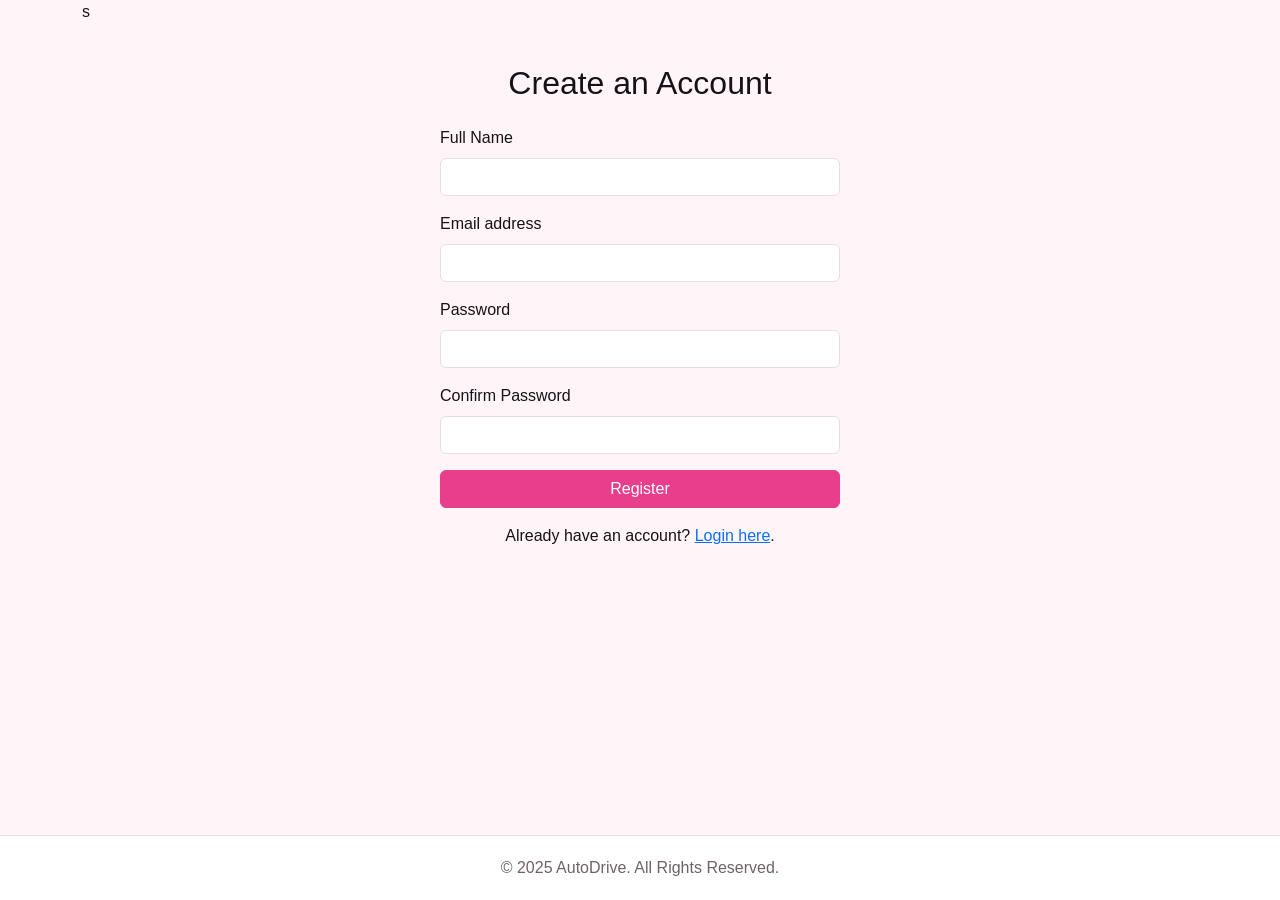
<file: register.html>
<!DOCTYPE html>
<html lang="en">
<head>
    <meta charset="UTF-8">
    <meta name="viewport" content="width=device-width, initial-scale=1.0">
    <title>AutoDrive | Register</title>
    <link href="https://cdn.jsdelivr.net/npm/bootstrap@5.3.2/dist/css/bootstrap.min.css" rel="stylesheet">
    <link rel="stylesheet" href="https://cdn.jsdelivr.net/npm/bootstrap-icons@1.11.3/font/bootstrap-icons.min.css">
    <link rel="stylesheet" href="style.css">
    <style>
      html, body {
        height: 100%;
      }
      body {
        min-height: 100vh;
        display: flex;
        flex-direction: column;
      }
      main {
        flex: 1 0 auto;
      }
      
    </style>
</head>
<body>
    <main class="container">s
        <div class="form-container" style="max-width: 400px; margin: 40px auto;">
            <h2 class="text-center mb-4">Create an Account</h2>
            <form id="registerForm">
                <div class="mb-3">
                    <label for="registerName" class="form-label">Full Name</label>
                    <input type="text" class="form-control" id="registerName" required>
                </div>
                <div class="mb-3">
                    <label for="registerEmail" class="form-label">Email address</label>
                    <input type="email" class="form-control" id="registerEmail" required>
                </div>
                <div class="mb-3">
                    <label for="registerPassword" class="form-label">Password</label>
                    <input type="password" class="form-control" id="registerPassword" required>
                </div>
                <div class="mb-3">
                    <label for="confirmPassword" class="form-label">Confirm Password</label>
                    <input type="password" class="form-control" id="confirmPassword" required>
                </div>
                <button type="submit" class="btn btn-success w-100">Register</button>
                <p class="text-center mt-3">Already have an account? <a href="login.html">Login here</a>.</p>
            </form>
        </div>
    </main>
    <footer class="footer">
        <div class="container text-center">
            <span>&copy; 2025 AutoDrive. All Rights Reserved.</span>
        </div>
    </footer>
    <script src="https://cdn.jsdelivr.net/npm/bootstrap@5.3.2/dist/js/bootstrap.bundle.min.js"></script>
    <script>
        document.getElementById('registerForm').addEventListener('submit', function(event) {
            event.preventDefault(); // Prevent default form submission
            // You can add registration logic here if needed
            window.location.href = 'login.html'; // Redirect to login page
        });
    </script>
</body>
</html>
</file>
<file: style.css>
:root {
    color-scheme: light;
    --brand-color: #e83e8c;
    --brand-color-dark: #c2185b;
    --accent-red: #dc3545;
    --text-color: #171217;
    --muted-color: #6f6269;
    --surface-color: #ffffff;
    --page-color: #fff5f8;
    --border-color: #eadde2;
}

body {
    min-height: 100vh;
    display: flex;
    flex-direction: column;
    background: var(--page-color);
    color: var(--text-color);
    font-family: Arial, Helvetica, sans-serif;
}

main {
    flex: 1 0 auto;
}

.hero-carousel .carousel-item {
    position: relative;
    min-height: 400px;
    background-position: center;
    background-size: cover;
}

.hero-video {
    position: absolute;
    inset: 0;
    width: 100%;
    height: 100%;
    object-fit: cover;
}

.hero-carousel .carousel-caption {
    right: 10%;
    bottom: 2rem;
    left: 10%;
    border-radius: 0.5rem;
    background: rgb(23 18 23 / 78%);
}

.navbar {
    background: var(--text-color) !important;
    border-bottom: 1px solid var(--border-color);
}

.navbar-brand,
.navbar .nav-link {
    color: var(--surface-color) !important;
}

.navbar .nav-link:hover,
.navbar .nav-link.active {
    color: var(--brand-color) !important;
}

.navbar-toggler {
    border-color: var(--brand-color);
}

.navbar-toggler-icon {
    filter: none;
}

.btn-success {
    --bs-btn-bg: var(--brand-color);
    --bs-btn-border-color: var(--brand-color);
    --bs-btn-hover-bg: var(--brand-color-dark);
    --bs-btn-hover-border-color: var(--brand-color-dark);
    --bs-btn-active-bg: var(--brand-color-dark);
    --bs-btn-active-border-color: var(--brand-color-dark);
}

.btn-outline-success {
    --bs-btn-color: var(--brand-color);
    --bs-btn-border-color: var(--brand-color);
    --bs-btn-hover-bg: var(--brand-color);
    --bs-btn-hover-border-color: var(--brand-color);
}

.card {
    height: 100%;
    overflow: hidden;
    border: 1px solid var(--border-color);
    border-radius: 0.5rem;
    background: var(--surface-color);
    box-shadow: 0 2px 8px rgb(23 18 23 / 5%);
}

.product-card {
    transition: box-shadow 160ms ease;
}

.product-card:hover {
    box-shadow: 0 6px 18px rgb(23 18 23 / 10%);
}

.card-img-top {
    width: 100%;
    height: 220px;
    object-fit: contain;
    background: #fff0f4;
}

.card-body {
    padding: 1.25rem;
}

.card-title,
h1,
h2,
h3,
h4,
h5 {
    color: var(--text-color);
}

.card-text,
.text-muted {
    color: var(--muted-color) !important;
}

.form-control,
.form-select {
    border-color: var(--border-color);
}

.form-control:focus,
.form-select:focus {
    border-color: var(--brand-color);
    box-shadow: 0 0 0 0.2rem rgb(232 62 140 / 15%);
}

.footer {
    margin-top: 2rem;
    padding: 1.25rem 0;
    border-top: 1px solid var(--border-color);
    background: var(--surface-color);
    color: var(--muted-color);
}

@media (max-width: 991.98px) {
    .navbar .d-flex {
        flex-wrap: wrap;
        gap: 0.5rem;
        padding-bottom: 0.75rem;
    }
}
</file>
